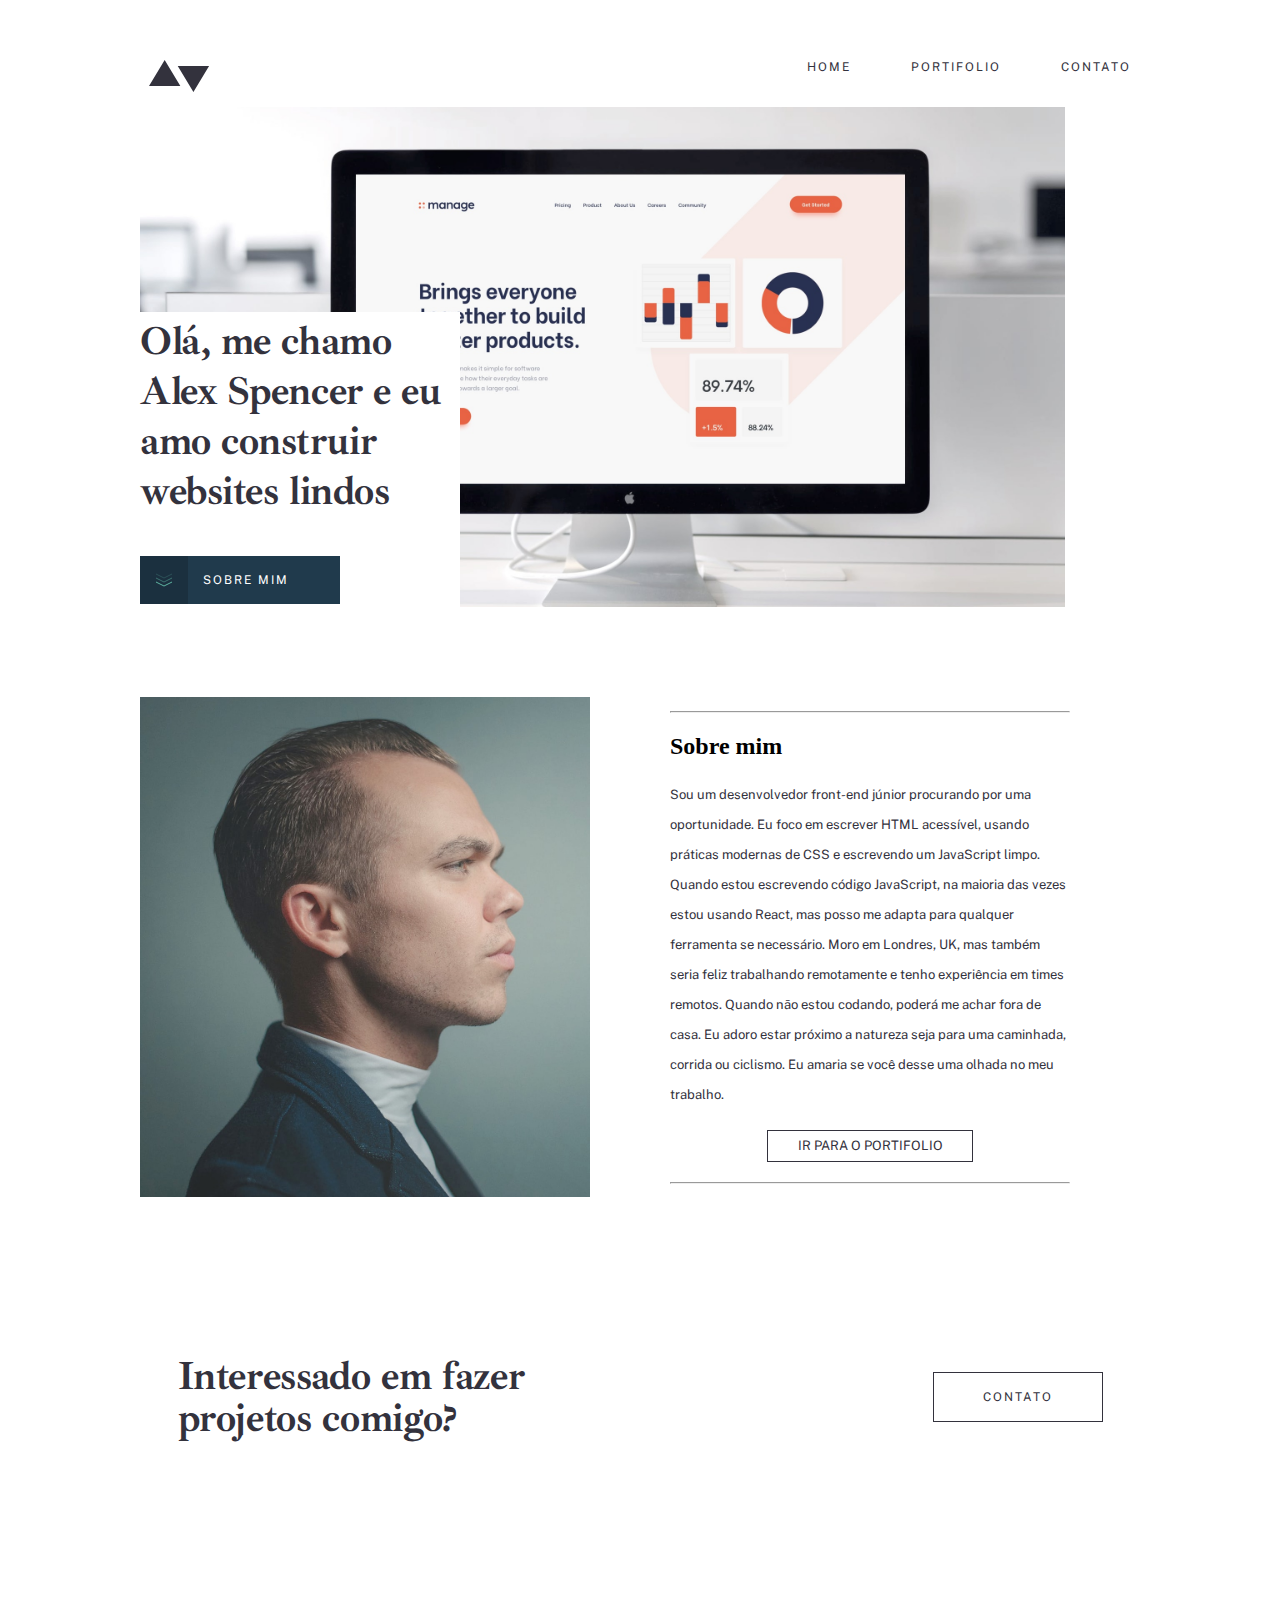
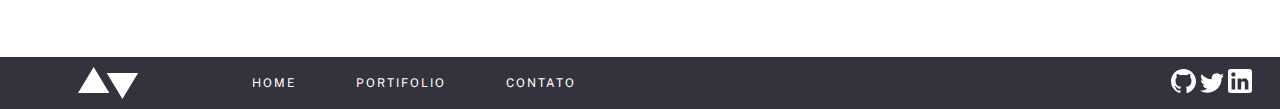
<file: pages/home/index.html>
<!DOCTYPE html>
<html lang="pt-br">

<head>
    <meta charset="UTF-8">
    <meta name="viewport" content="width=device-width, initial-scale=1.0">
    <link rel="stylesheet" href="../../css/global.css">
    <link rel="stylesheet" href="./style.css">
    <link rel="preconnect" href="https://fonts.googleapis.com">
    <link rel="preconnect" href="https://fonts.gstatic.com" crossorigin>
    <link href="https://fonts.googleapis.com/css2?family=Public+Sans:wght@100;200;400;600&display=swap"
        rel="stylesheet">
    <link rel="preconnect" href="https://fonts.googleapis.com">
    <link rel="preconnect" href="https://fonts.gstatic.com" crossorigin>
    <link href="https://fonts.googleapis.com/css2?family=Ibarra+Real+Nova:wght@400;600&display=swap" rel="stylesheet">
    <title>Desafio 2</title>
</head>


<body>

    <header>
        <img src="../../assets/logo-dark.svg"
            alt="Logo que consiste em duas setas em oposto em direção pra cima e para baixo" />
        <div class="logo-top"></div>

        <nav class="nav-top">
            <a href="./index.html">HOME</a>
            <a href="../portfolio/index.html">PORTIFOLIO</a>
            <a href="#contato">CONTATO</a>
        </nav>
    </header>

    <main>
        <div class="img-main">
            <img src="../../assets/home/image-homepage-hero.jpg" alt="imagem ilustrativa de um projeto">
        </div>

        <div class="text-main">
            <p class="apresentação">Olá, me chamo Alex Spencer e eu amo construir websites lindos</p>

            <div class="about-main">
                <div class="quadrado-img"><img src="../../assets/icons/down-arrows.svg"
                        alt="três setas apontando pra baixo"></div>
                <p class="text-button">SOBRE MIM</p>
            </div>
        </div>

    </main>

    <section class="about-me">


        <img class="perfil-img" src="../../assets/home/image-homepage-profile.jpg"
            alt="homem de terno em fundo escuro de perfil">

        <div class="text-about">
            <hr class="line-up">

            <h2>Sobre mim</h2>
            <p>Sou um desenvolvedor front-end júnior procurando por uma oportunidade. Eu foco em escrever HTML
                acessível, usando práticas modernas de CSS e escrevendo um JavaScript limpo. Quando estou escrevendo
                código JavaScript, na maioria das vezes estou usando React, mas posso me adapta para qualquer ferramenta
                se necessário. Moro em Londres, UK, mas também seria feliz trabalhando remotamente e tenho experiência
                em times remotos. Quando não estou codando, poderá me achar fora de casa. Eu adoro estar próximo a
                natureza seja para uma caminhada, corrida ou ciclismo. Eu amaria se você desse uma olhada no meu
                trabalho.</p>

            <a class="button-portifolio" href="../portfolio/index.html">
                <p>IR PARA O PORTIFOLIO</p>
            </a>

            <hr class="line-down">
        </div>

    </section>

    <section class="contato">
        <h2>Interessado em fazer projetos comigo?</h2>

        <div class="contato-button">
            <a href="#contato">CONTATO</a>
        </div>
    </section>

    <footer>
        <img class="logo-footer" src="../../assets/logo-light.svg"
            alt="Logo que consiste em duas setas em oposto em direção pra cima e para baixo" />
        <div></div>

        <nav class="nav-footer">
            <a href="./index.html">HOME</a>
            <a href="../portfolio/index.html">PORTIFOLIO</a>
            <a href="#contato">CONTATO</a>
        </nav>

        <nav class="nav-footer-redes">
            <a><img src="../../assets/icons/github-light.svg" alt="simbolo do github"></a>
            <a><img src="../../assets/icons/twitter-light.svg" alt="simbolo do twitter"></a>
            <a><img src="../../assets/icons/linkedin-light.svg" alt="simbolo do linkedin"></a>

        </nav>

    </footer>

</body>

</html>
</file>
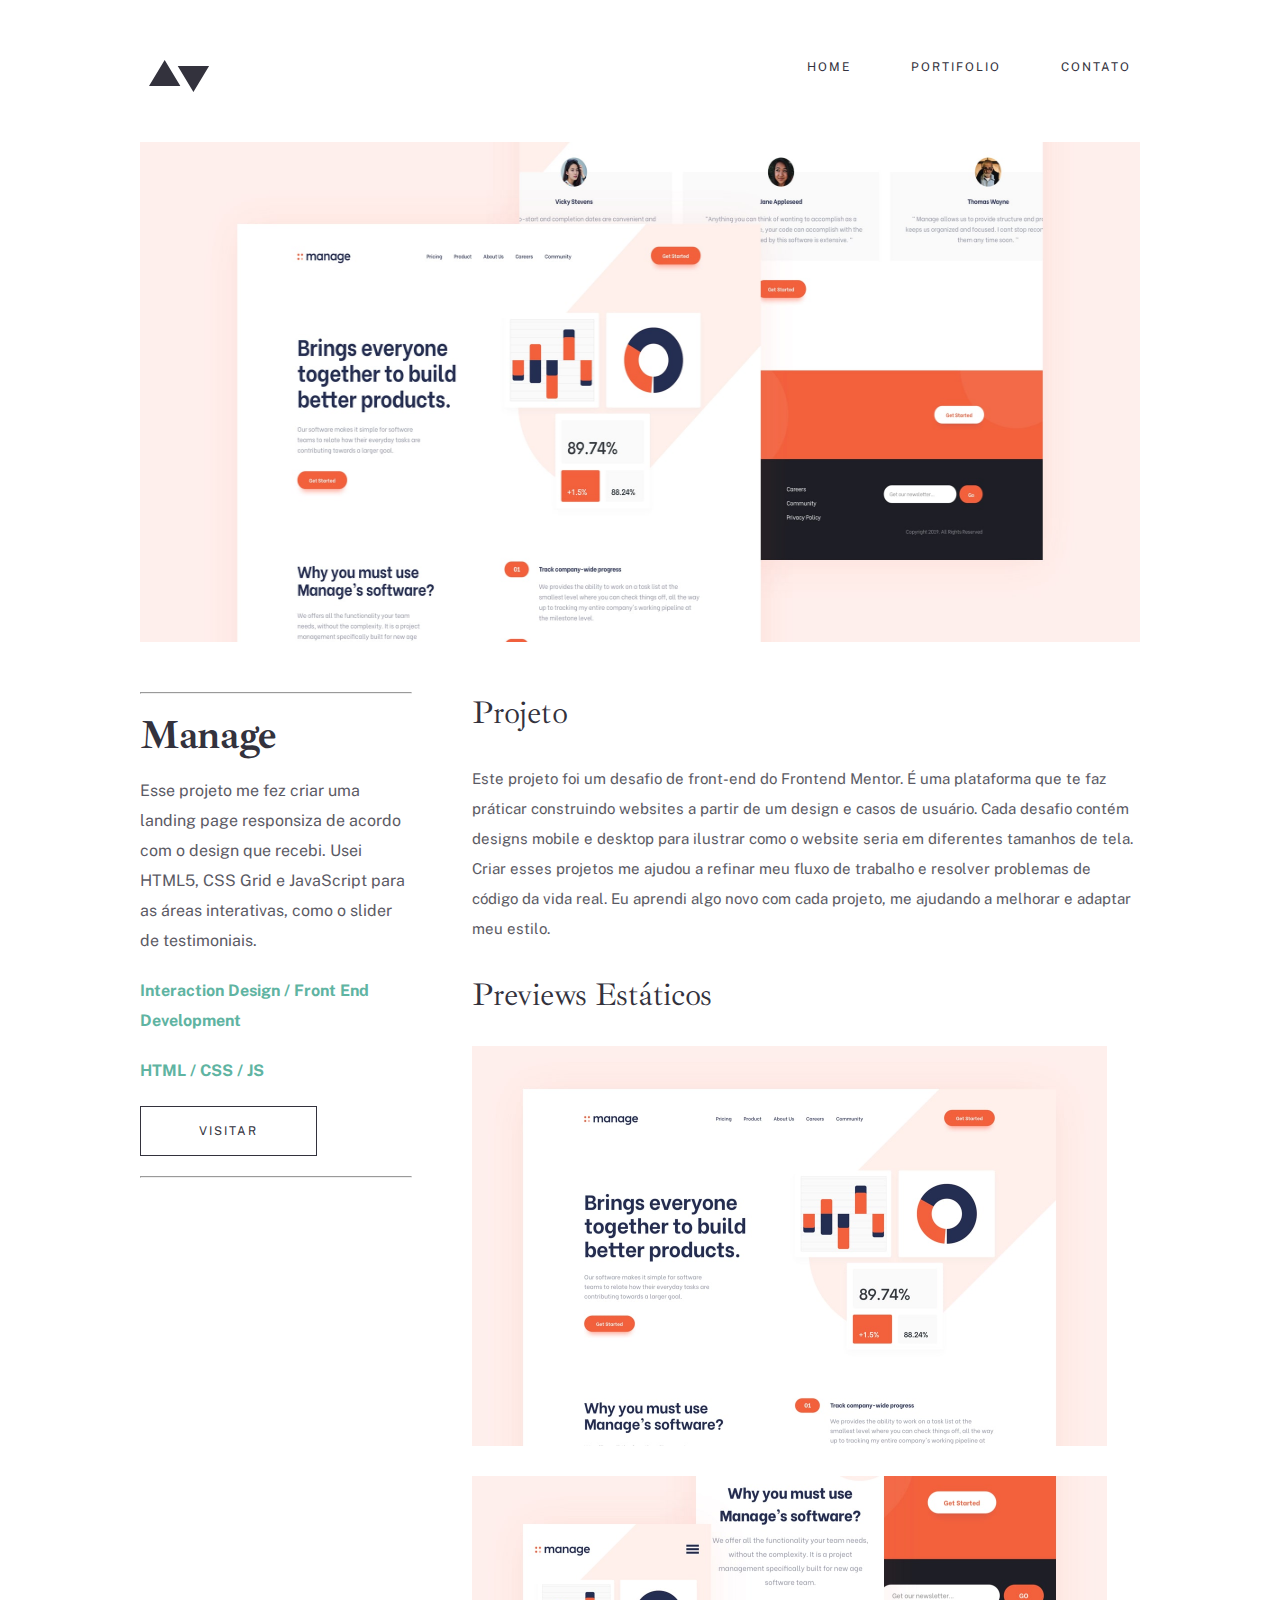
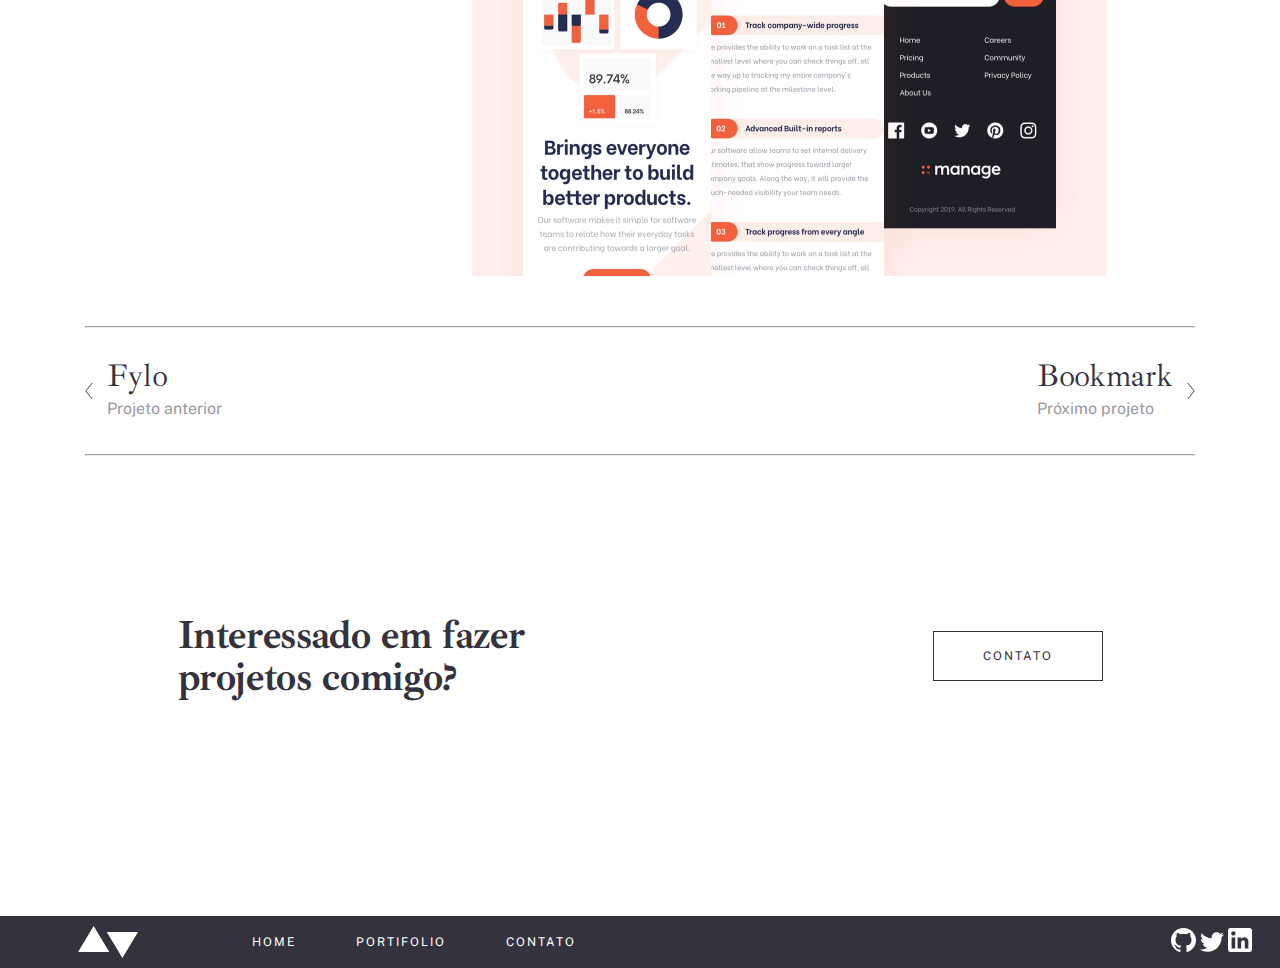
<file: pages/portfolio-01-manage/index.html>
<!DOCTYPE html>
<html lang="pt-br">

<head>
    <meta charset="UTF-8">
    <meta name="viewport" content="width=device-width, initial-scale=1.0">
    <link rel="stylesheet" href="../../css/global.css">
    <link rel="stylesheet" href="./style.css">
    <link rel="preconnect" href="https://fonts.googleapis.com">
    <link rel="preconnect" href="https://fonts.gstatic.com" crossorigin>
    <link href="https://fonts.googleapis.com/css2?family=Public+Sans:wght@100;200;400;600&display=swap"
        rel="stylesheet">
    <link rel="preconnect" href="https://fonts.googleapis.com">
    <link rel="preconnect" href="https://fonts.gstatic.com" crossorigin>
    <link href="https://fonts.googleapis.com/css2?family=Ibarra+Real+Nova:wght@400;600&display=swap" rel="stylesheet">
    <title>Portifolio 1</title>
</head>

<body>

    <header>

        <img src="../../assets/logo-dark.svg"
            alt="Logo que consiste em duas setas em oposto em direção pra cima e para baixo" />

        <div class="logo-top"></div>

        <nav class="nav-top">
            <a href="./index.html">HOME</a>
            <a href="../portfolio/index.html">PORTIFOLIO</a>
            <a href="#contato">CONTATO</a>
        </nav>

    </header>


    <section class="imagem-demonstrativa">

        <img class="img-manage" src="../../assets/portfolio/manage/image-manage-hero.jpg"
            alt="Exemplo da pagina principal do projeto manage">

    </section>

    <main>

        <div class="manage-descricao">

            <hr>

            <h2 class="titulo-manage">Manage</h2>

            <p class="text-manage">
                Esse projeto me fez criar uma landing page responsiza de acordo com o design que recebi. Usei HTML5, CSS
                Grid e JavaScript para as áreas interativas, como o slider de testimoniais.
            </p>

            <p class="iteraction-designe">Interaction Design / Front End Development</p>

            <p class="ferramentas">HTML / CSS / JS</p>

            <div class="visit-button">
                <a href="#visita">VISITAR</a>
            </div>

            <hr>

        </div>

        <div class="manage-apresentacao">

            <div class="projeto">

                <h2>Projeto</h2>

                <p>Este projeto foi um desafio de front-end do Frontend Mentor. É uma plataforma que te faz práticar
                    construindo websites a partir de um design e casos de usuário. Cada desafio contém designs mobile e
                    desktop para ilustrar como o website seria em diferentes tamanhos de tela. Criar esses projetos me
                    ajudou a refinar meu fluxo de trabalho e resolver problemas de código da vida real. Eu aprendi algo
                    novo com cada projeto, me ajudando a melhorar e adaptar meu estilo.

                </p>

            </div>

            <div class="preview">

                <h2>Previews Estáticos</h2>

                <img src="../../assets/portfolio/manage/image-manage-preview-1.jpg"
                    alt="um demonstrativo de paginas do projeto">
                <img src="../../assets/portfolio/manage/image-manage-preview-2.jpg"
                    alt="um outro demonstrativo de paginas do projeto">

            </div>

        </div>

    </main>

    <nav class="nav-project">

        <hr>

        <div class="setas-nav">

            <img src="../../assets/icons/arrow-left.svg" alt="seta para esquerda">

            <a class="esquerda" href="../portfolio-04-fylo/index.html">
                <h2>Fylo</h2>
                <p>Projeto anterior</p>
            </a>




            <a class="direita" href="../portfolio-02-bookmark/index.html">
                <h2>Bookmark</h2>
                <p>Próximo projeto</p>
            </a>
            <img src="../../assets/icons/arrow-right.svg" alt="seta para direita">

        </div>

        <hr>

    </nav>


    <section class="contato">
        <h2>Interessado em fazer projetos comigo?</h2>

        <div class="contato-button">
            <a href="#contato">CONTATO</a>
        </div>
    </section>

    <footer>
        <img class="logo-footer" src="../../assets/logo-light.svg"
            alt="Logo que consiste em duas setas em oposto em direção pra cima e para baixo" />
        <div></div>

        <nav class="nav-footer">
            <a href="./index.html">HOME</a>
            <a href="../portfolio/index.html">PORTIFOLIO</a>
            <a href="#contato">CONTATO</a>
        </nav>

        <nav class="nav-footer-redes">
            <a><img src="../../assets/icons/github-light.svg" alt="simbolo do github"></a>
            <a><img src="../../assets/icons/twitter-light.svg" alt="simbolo do twitter"></a>
            <a><img src="../../assets/icons/linkedin-light.svg" alt="simbolo do linkedin"></a>

        </nav>

    </footer>


</body>

</html>
</file>
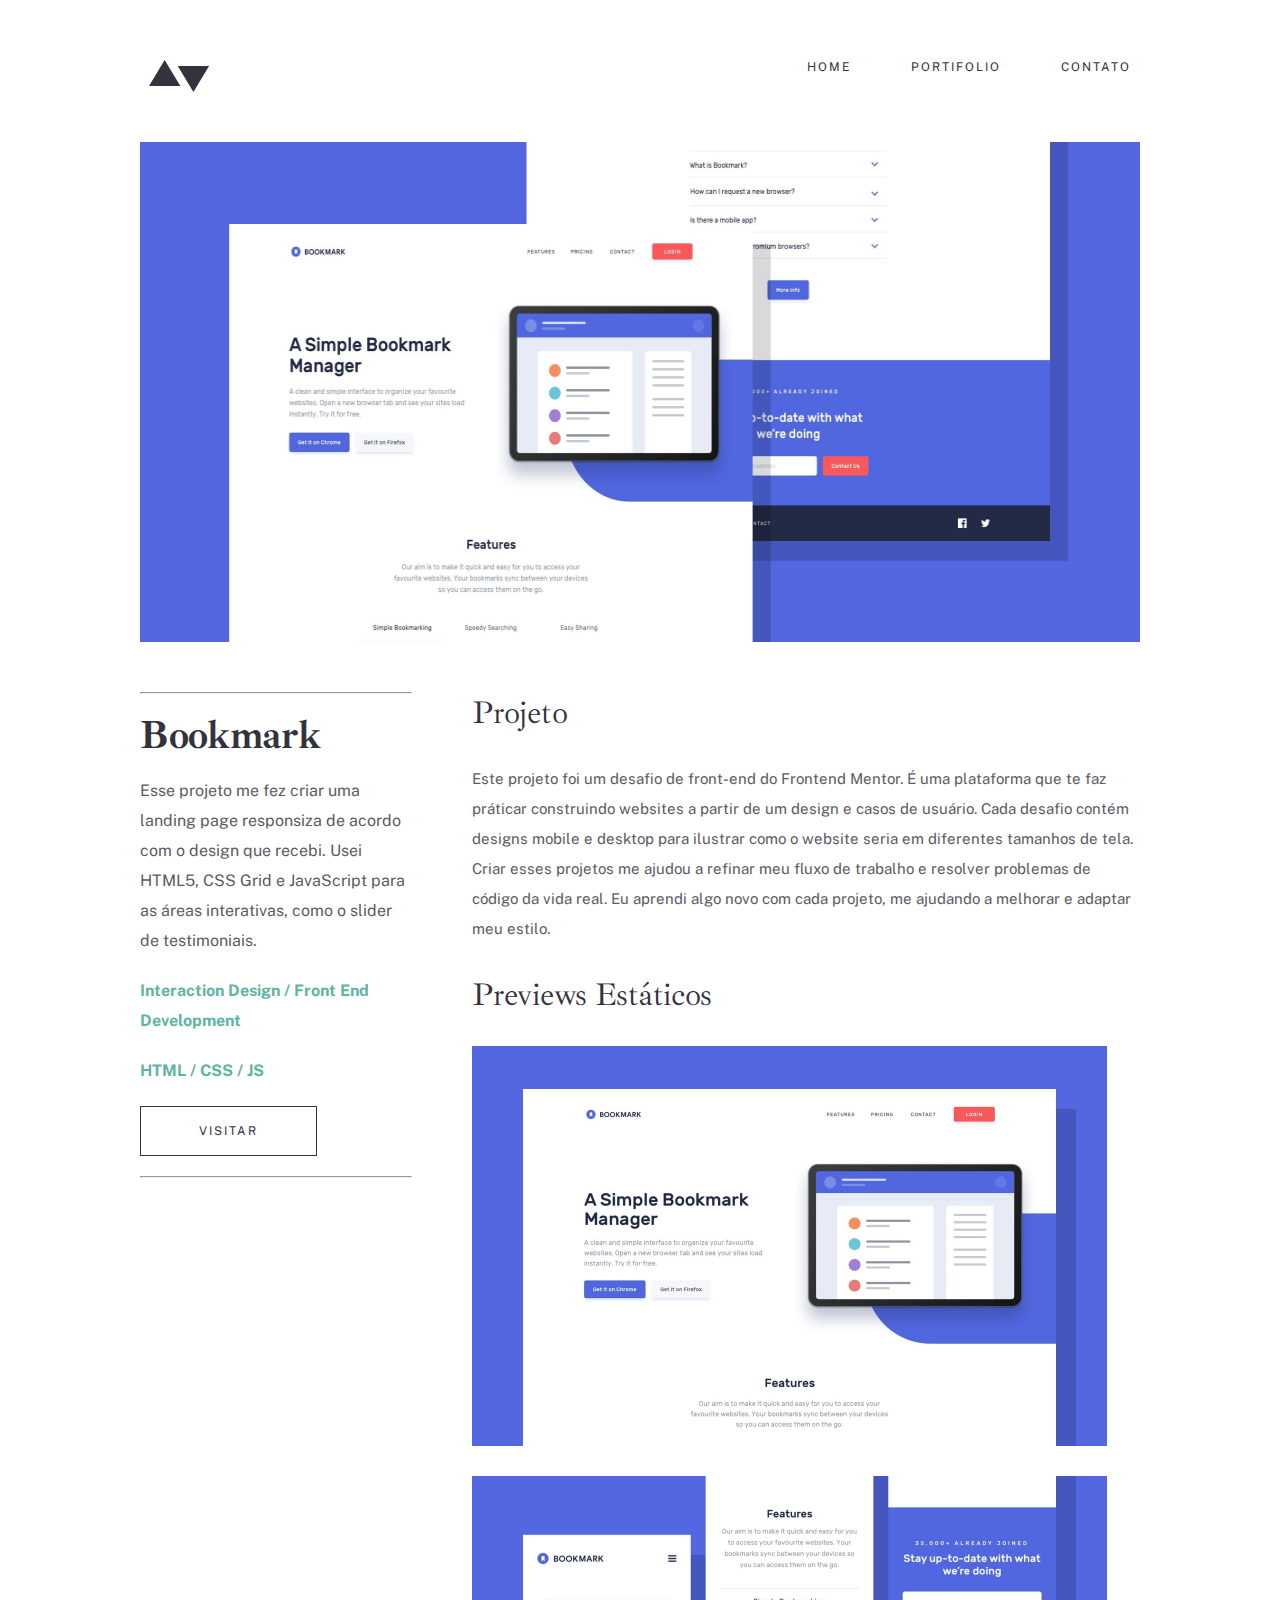
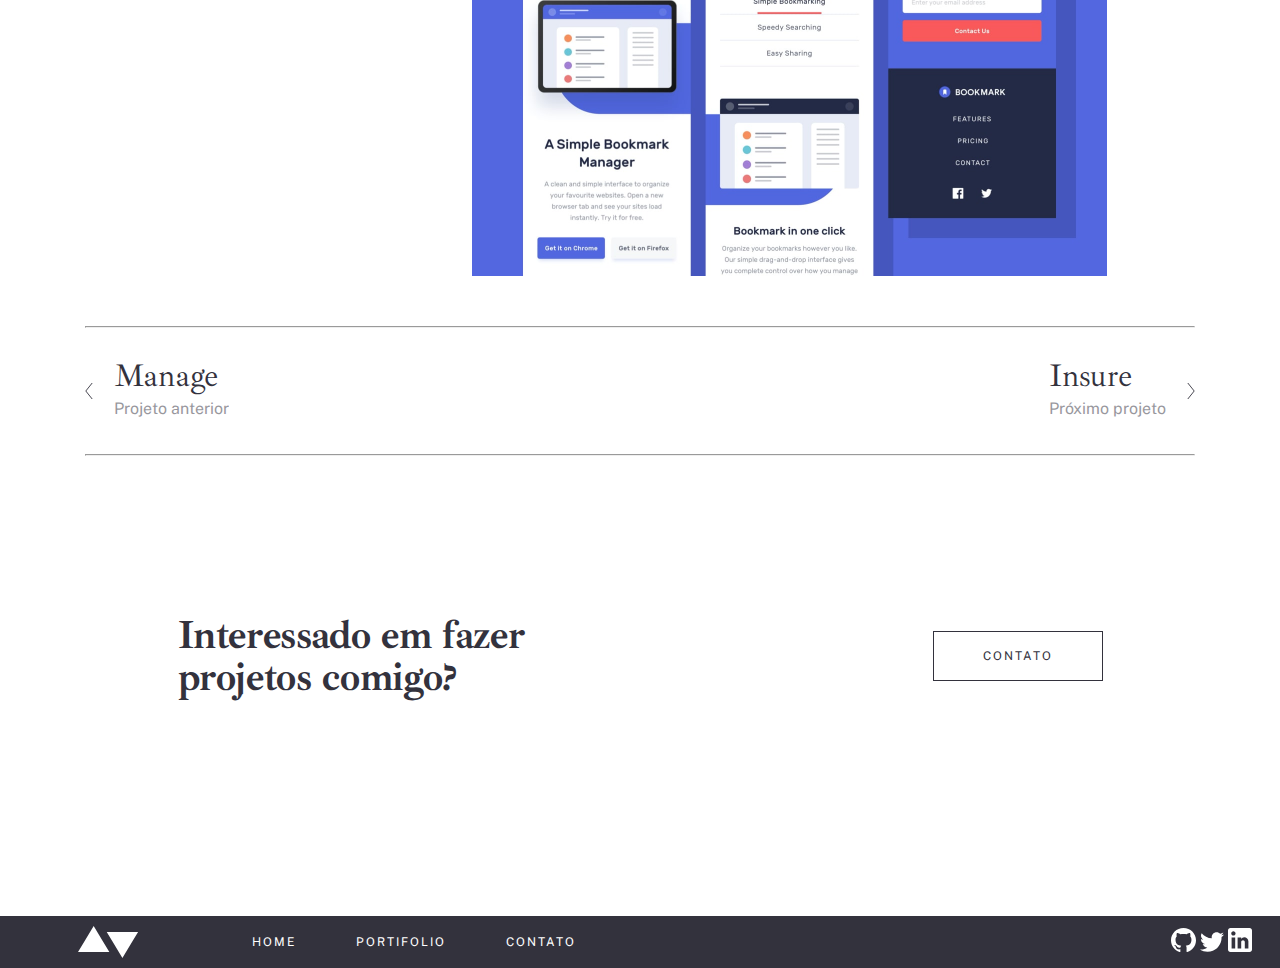
<file: pages/portfolio-02-bookmark/index.html>
<!DOCTYPE html>
<html lang="pt-br">

<head>
    <meta charset="UTF-8">
    <meta name="viewport" content="width=device-width, initial-scale=1.0">
    <link rel="stylesheet" href="../../css/global.css">
    <link rel="stylesheet" href="./style.css">
    <link rel="preconnect" href="https://fonts.googleapis.com">
    <link rel="preconnect" href="https://fonts.gstatic.com" crossorigin>
    <link href="https://fonts.googleapis.com/css2?family=Public+Sans:wght@100;200;400;600&display=swap"
        rel="stylesheet">
    <link rel="preconnect" href="https://fonts.googleapis.com">
    <link rel="preconnect" href="https://fonts.gstatic.com" crossorigin>
    <link href="https://fonts.googleapis.com/css2?family=Ibarra+Real+Nova:wght@400;600&display=swap" rel="stylesheet">
    <title>Portifolio 2</title>
</head>

<body>

    <header>

        <img src="../../assets/logo-dark.svg"
            alt="Logo que consiste em duas setas em oposto em direção pra cima e para baixo" />

        <div class="logo-top"></div>

        <nav class="nav-top">
            <a href="./index.html">HOME</a>
            <a href="../portfolio/index.html">PORTIFOLIO</a>
            <a href="#contato">CONTATO</a>
        </nav>

    </header>


    <section class="imagem-demonstrativa">

        <img class="img-manage" src="../../assets/portfolio/bookmark/image-bookmark-hero.jpg"
            alt="Exemplo da pagina principal do projeto manage">

    </section>

    <main>

        <div class="manage-descricao">

            <hr>

            <h2 class="titulo-manage">Bookmark</h2>

            <p class="text-manage">
                Esse projeto me fez criar uma landing page responsiza de acordo com o design que recebi. Usei HTML5, CSS
                Grid e JavaScript para as áreas interativas, como o slider de testimoniais.
            </p>

            <p class="iteraction-designe">Interaction Design / Front End Development</p>

            <p class="ferramentas">HTML / CSS / JS</p>

            <div class="visit-button">
                <a href="#visita">VISITAR</a>
            </div>

            <hr>

        </div>

        <div class="manage-apresentacao">

            <div class="projeto">

                <h2>Projeto</h2>

                <p>Este projeto foi um desafio de front-end do Frontend Mentor. É uma plataforma que te faz práticar
                    construindo websites a partir de um design e casos de usuário. Cada desafio contém designs mobile e
                    desktop para ilustrar como o website seria em diferentes tamanhos de tela. Criar esses projetos me
                    ajudou a refinar meu fluxo de trabalho e resolver problemas de código da vida real. Eu aprendi algo
                    novo com cada projeto, me ajudando a melhorar e adaptar meu estilo.

                </p>

            </div>

            <div class="preview">

                <h2>Previews Estáticos</h2>

                <img src="../../assets/portfolio/bookmark/image-bookmark-preview-1.jpg"
                    alt="um demonstrativo de paginas do projeto">
                <img src="../../assets/portfolio/bookmark/image-bookmark-preview-2.jpg"
                    alt="um outro demonstrativo de paginas do projeto">

            </div>

        </div>

    </main>

    <nav class="nav-project">

        <hr>

        <div class="setas-nav">

            <img src="../../assets/icons/arrow-left.svg" alt="seta para esquerda">

            <a class="esquerda" href="../portfolio-01-manage/index.html">
                <h2>Manage</h2>
                <p>Projeto anterior</p>
            </a>




            <a class="direita" href="../portfolio-03-insure/index.html">
                <h2>Insure</h2>
                <p>Próximo projeto</p>
            </a>
            <img src="../../assets/icons/arrow-right.svg" alt="seta para direita">

        </div>

        <hr>

    </nav>


    <section class="contato">
        <h2>Interessado em fazer projetos comigo?</h2>

        <div class="contato-button">
            <a href="#contato">CONTATO</a>
        </div>
    </section>

    <footer>
        <img class="logo-footer" src="../../assets/logo-light.svg"
            alt="Logo que consiste em duas setas em oposto em direção pra cima e para baixo" />
        <div></div>

        <nav class="nav-footer">
            <a href="./index.html">HOME</a>
            <a href="../portfolio/index.html">PORTIFOLIO</a>
            <a href="#contato">CONTATO</a>
        </nav>

        <nav class="nav-footer-redes">
            <a><img src="../../assets/icons/github-light.svg" alt="simbolo do github"></a>
            <a><img src="../../assets/icons/twitter-light.svg" alt="simbolo do twitter"></a>
            <a><img src="../../assets/icons/linkedin-light.svg" alt="simbolo do linkedin"></a>

        </nav>

    </footer>


</body>

</html>
</file>
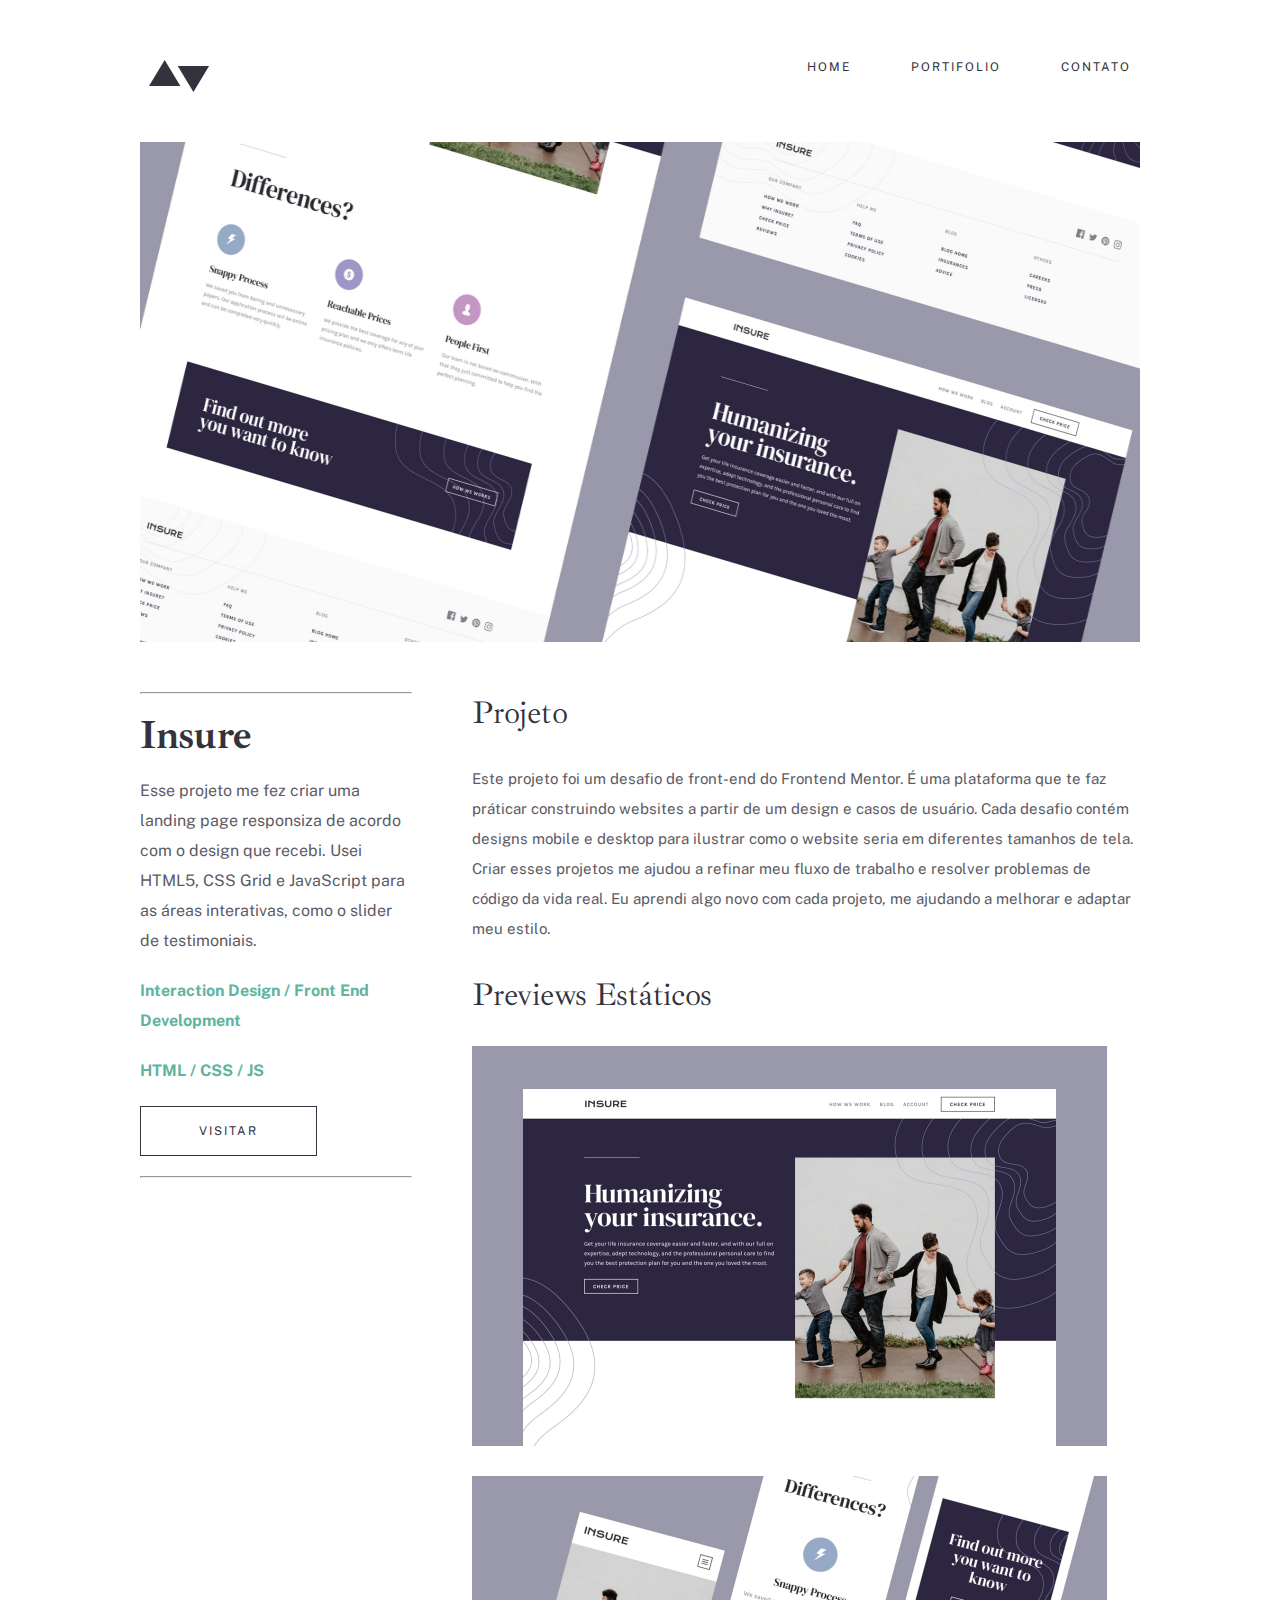
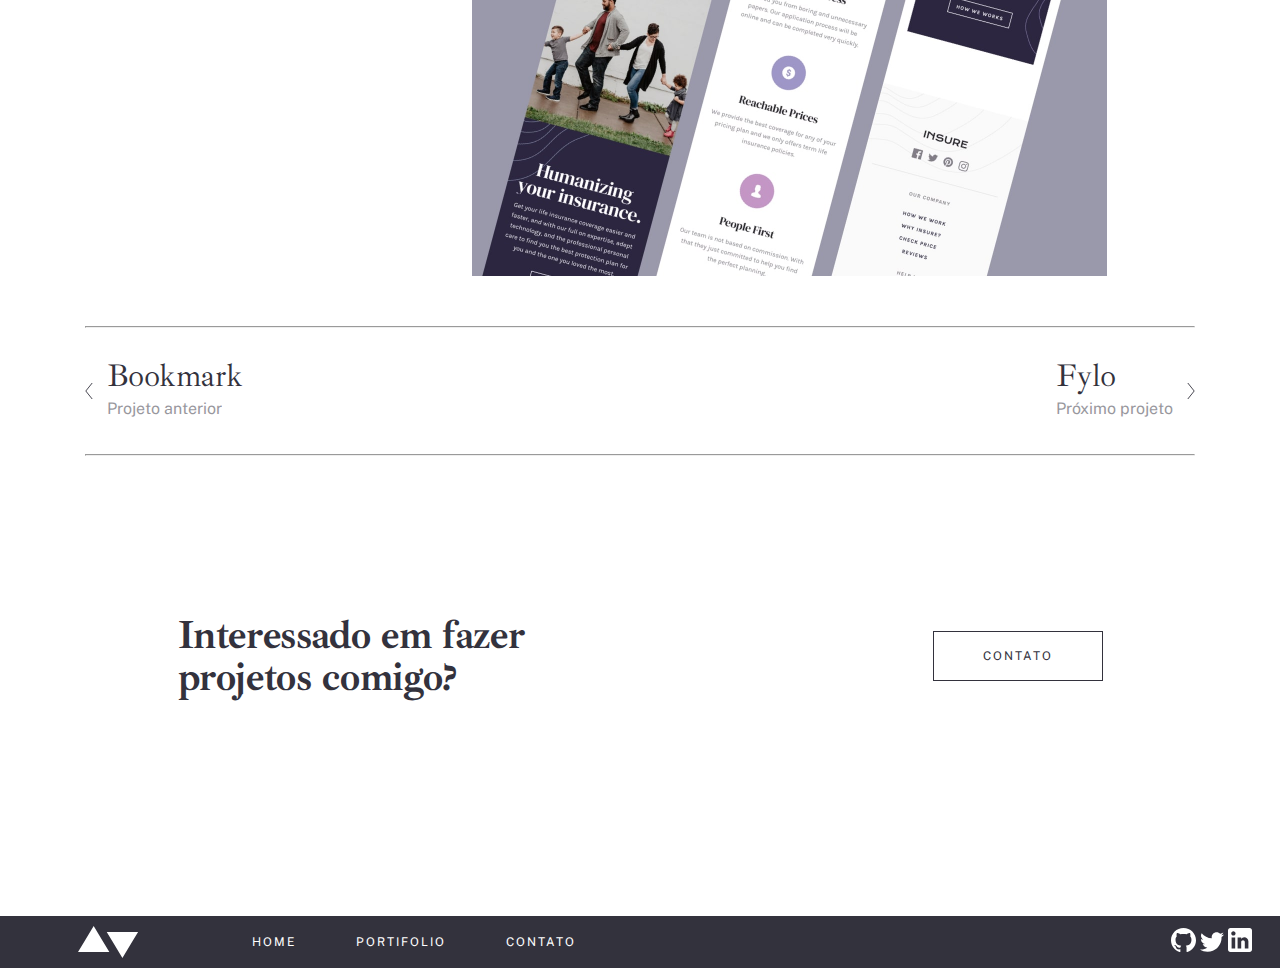
<file: pages/portfolio-03-insure/index.html>
<!DOCTYPE html>
<html lang="pt-br">

<head>
    <meta charset="UTF-8">
    <meta name="viewport" content="width=device-width, initial-scale=1.0">
    <link rel="stylesheet" href="../../css/global.css">
    <link rel="stylesheet" href="./style.css">
    <link rel="preconnect" href="https://fonts.googleapis.com">
    <link rel="preconnect" href="https://fonts.gstatic.com" crossorigin>
    <link href="https://fonts.googleapis.com/css2?family=Public+Sans:wght@100;200;400;600&display=swap"
        rel="stylesheet">
    <link rel="preconnect" href="https://fonts.googleapis.com">
    <link rel="preconnect" href="https://fonts.gstatic.com" crossorigin>
    <link href="https://fonts.googleapis.com/css2?family=Ibarra+Real+Nova:wght@400;600&display=swap" rel="stylesheet">
    <title>Portifolio 3</title>
</head>

<body>

    <header>

        <img src="../../assets/logo-dark.svg"
            alt="Logo que consiste em duas setas em oposto em direção pra cima e para baixo" />

        <div class="logo-top"></div>

        <nav class="nav-top">
            <a href="./index.html">HOME</a>
            <a href="../portfolio/index.html">PORTIFOLIO</a>
            <a href="#contato">CONTATO</a>
        </nav>

    </header>


    <section class="imagem-demonstrativa">

        <img class="img-manage" src="../../assets/portfolio/insure/image-insure-hero.jpg"
            alt="Exemplo da pagina principal do projeto manage">

    </section>

    <main>

        <div class="manage-descricao">

            <hr>

            <h2 class="titulo-manage">Insure</h2>

            <p class="text-manage">
                Esse projeto me fez criar uma landing page responsiza de acordo com o design que recebi. Usei HTML5, CSS
                Grid e JavaScript para as áreas interativas, como o slider de testimoniais.
            </p>

            <p class="iteraction-designe">Interaction Design / Front End Development</p>

            <p class="ferramentas">HTML / CSS / JS</p>

            <div class="visit-button">
                <a href="#visita">VISITAR</a>
            </div>

            <hr>

        </div>

        <div class="manage-apresentacao">

            <div class="projeto">

                <h2>Projeto</h2>

                <p>Este projeto foi um desafio de front-end do Frontend Mentor. É uma plataforma que te faz práticar
                    construindo websites a partir de um design e casos de usuário. Cada desafio contém designs mobile e
                    desktop para ilustrar como o website seria em diferentes tamanhos de tela. Criar esses projetos me
                    ajudou a refinar meu fluxo de trabalho e resolver problemas de código da vida real. Eu aprendi algo
                    novo com cada projeto, me ajudando a melhorar e adaptar meu estilo.

                </p>

            </div>

            <div class="preview">

                <h2>Previews Estáticos</h2>

                <img src="../../assets/portfolio/insure/image-insure-preview-1.jpg"
                    alt="um demonstrativo de paginas do projeto">
                <img src="../../assets/portfolio/insure/image-insure-preview-2.jpg"
                    alt="um outro demonstrativo de paginas do projeto">

            </div>

        </div>

    </main>

    <nav class="nav-project">

        <hr>

        <div class="setas-nav">

            <img src="../../assets/icons/arrow-left.svg" alt="seta para esquerda">

            <a class="esquerda" href="../portfolio-02-bookmark/index.html">
                <h2>Bookmark</h2>
                <p>Projeto anterior</p>
            </a>




            <a class="direita" href="../portfolio-04-fylo/index.html">
                <h2>Fylo</h2>
                <p>Próximo projeto</p>
            </a>
            <img src="../../assets/icons/arrow-right.svg" alt="seta para direita">

        </div>

        <hr>

    </nav>


    <section class="contato">
        <h2>Interessado em fazer projetos comigo?</h2>

        <div class="contato-button">
            <a href="#contato">CONTATO</a>
        </div>
    </section>

    <footer>
        <img class="logo-footer" src="../../assets/logo-light.svg"
            alt="Logo que consiste em duas setas em oposto em direção pra cima e para baixo" />
        <div></div>

        <nav class="nav-footer">
            <a href="./index.html">HOME</a>
            <a href="../portfolio/index.html">PORTIFOLIO</a>
            <a href="#contato">CONTATO</a>
        </nav>

        <nav class="nav-footer-redes">
            <a><img src="../../assets/icons/github-light.svg" alt="simbolo do github"></a>
            <a><img src="../../assets/icons/twitter-light.svg" alt="simbolo do twitter"></a>
            <a><img src="../../assets/icons/linkedin-light.svg" alt="simbolo do linkedin"></a>

        </nav>

    </footer>


</body>

</html>
</file>
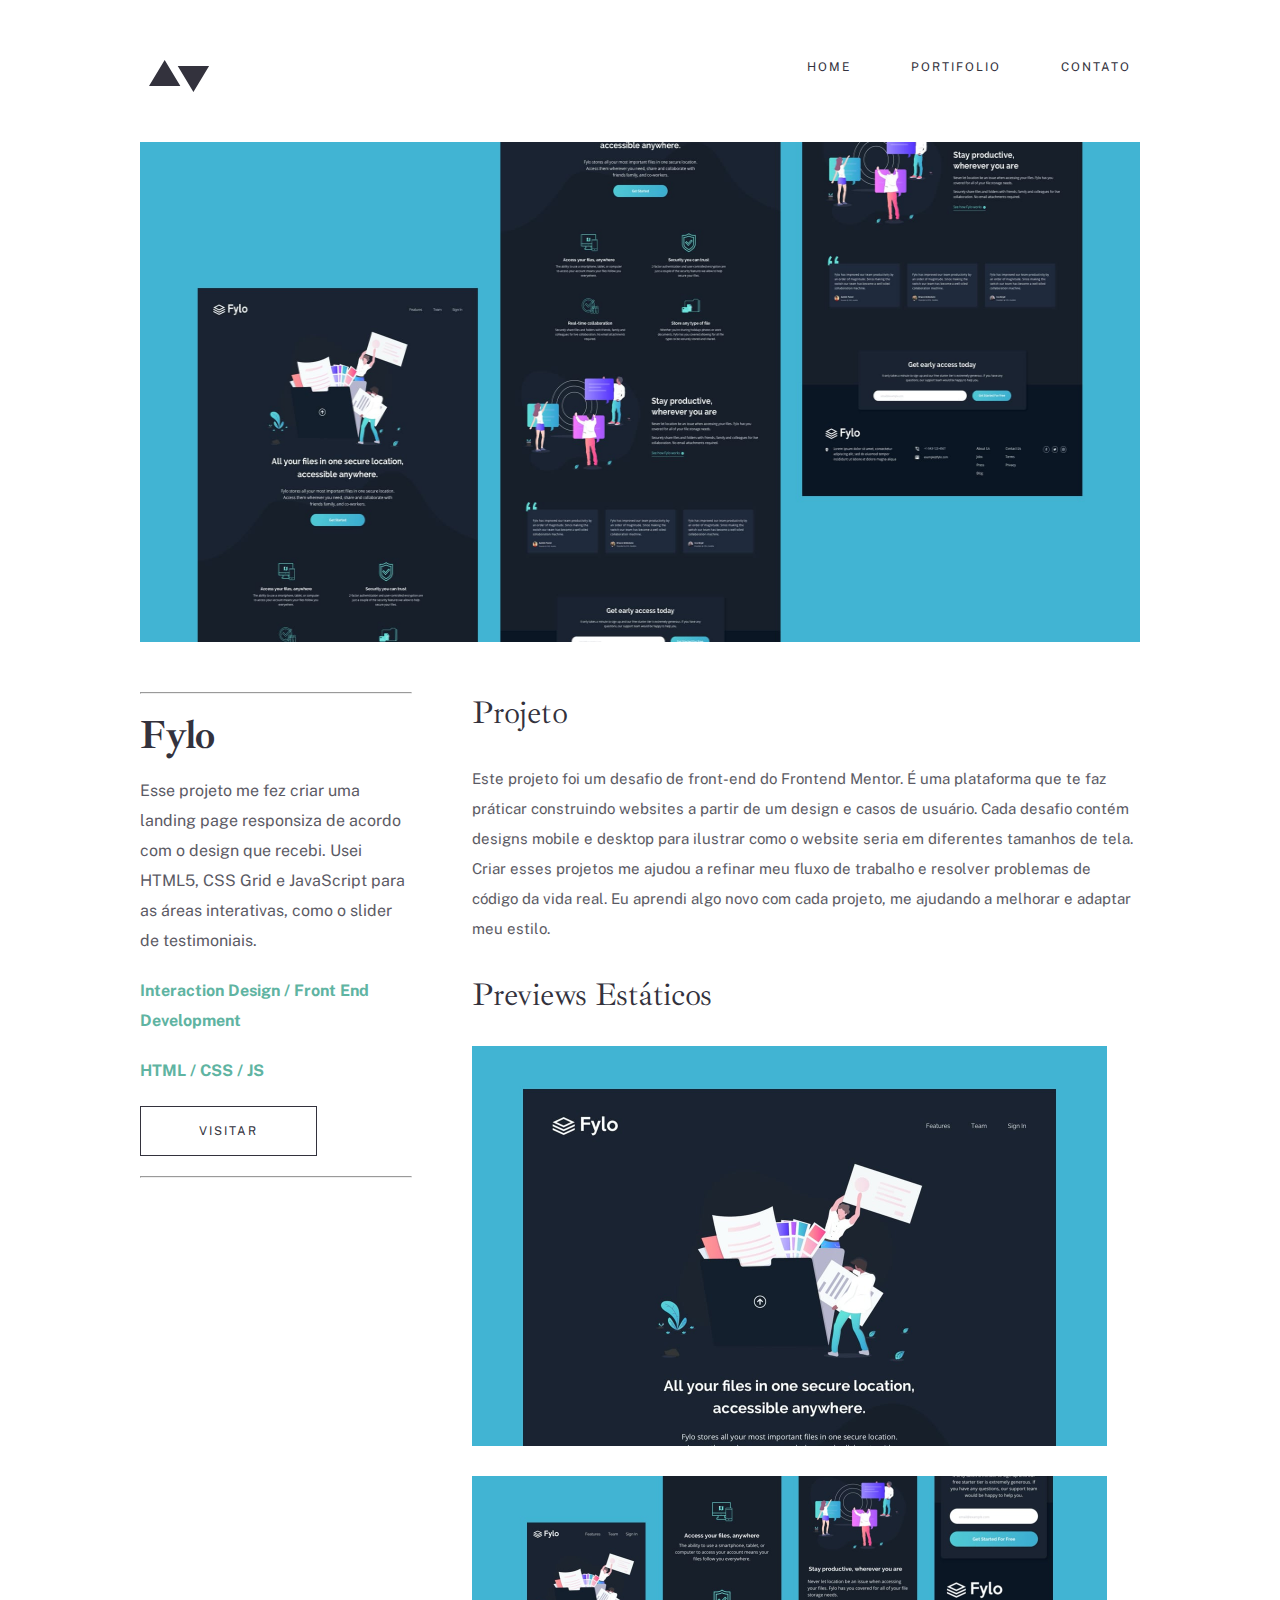
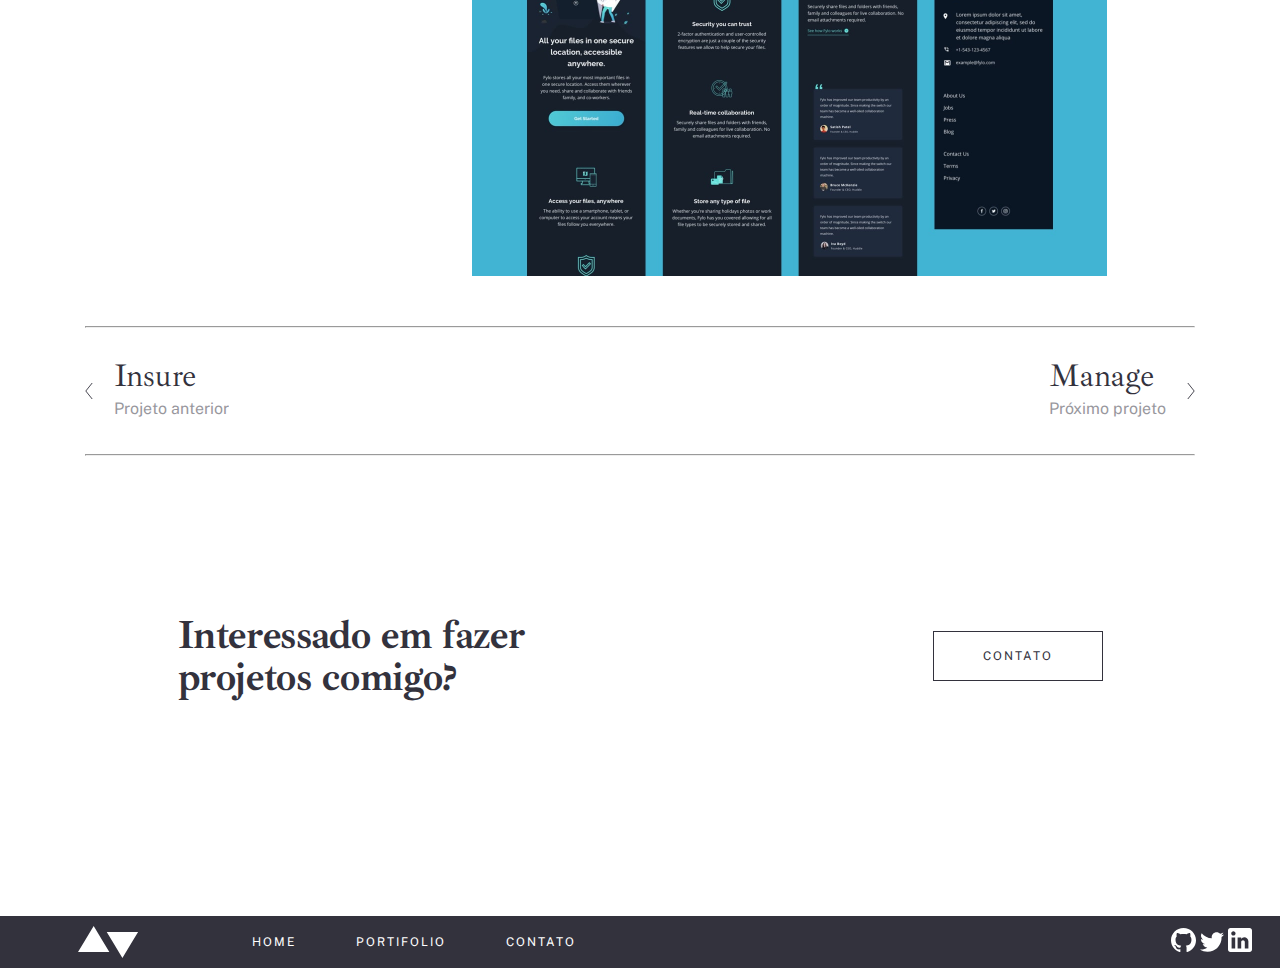
<file: pages/portfolio-04-fylo/index.html>
<!DOCTYPE html>
<html lang="pt-br">

<head>
    <meta charset="UTF-8">
    <meta name="viewport" content="width=device-width, initial-scale=1.0">
    <link rel="stylesheet" href="../../css/global.css">
    <link rel="stylesheet" href="./style.css">
    <link rel="preconnect" href="https://fonts.googleapis.com">
    <link rel="preconnect" href="https://fonts.gstatic.com" crossorigin>
    <link href="https://fonts.googleapis.com/css2?family=Public+Sans:wght@100;200;400;600&display=swap"
        rel="stylesheet">
    <link rel="preconnect" href="https://fonts.googleapis.com">
    <link rel="preconnect" href="https://fonts.gstatic.com" crossorigin>
    <link href="https://fonts.googleapis.com/css2?family=Ibarra+Real+Nova:wght@400;600&display=swap" rel="stylesheet">
    <title>Portifolio 4</title>
</head>

<body>

    <header>

        <img src="../../assets/logo-dark.svg"
            alt="Logo que consiste em duas setas em oposto em direção pra cima e para baixo" />

        <div class="logo-top"></div>

        <nav class="nav-top">
            <a href="./index.html">HOME</a>
            <a href="../portfolio/index.html">PORTIFOLIO</a>
            <a href="#contato">CONTATO</a>
        </nav>

    </header>


    <section class="imagem-demonstrativa">

        <img class="img-manage" src="../../assets/portfolio/fylo/image-fylo-hero.jpg"
            alt="Exemplo da pagina principal do projeto manage">

    </section>

    <main>

        <div class="manage-descricao">

            <hr>

            <h2 class="titulo-manage">Fylo</h2>

            <p class="text-manage">
                Esse projeto me fez criar uma landing page responsiza de acordo com o design que recebi. Usei HTML5, CSS
                Grid e JavaScript para as áreas interativas, como o slider de testimoniais.
            </p>

            <p class="iteraction-designe">Interaction Design / Front End Development</p>

            <p class="ferramentas">HTML / CSS / JS</p>

            <div class="visit-button">
                <a href="#visita">VISITAR</a>
            </div>

            <hr>

        </div>

        <div class="manage-apresentacao">

            <div class="projeto">

                <h2>Projeto</h2>

                <p>Este projeto foi um desafio de front-end do Frontend Mentor. É uma plataforma que te faz práticar
                    construindo websites a partir de um design e casos de usuário. Cada desafio contém designs mobile e
                    desktop para ilustrar como o website seria em diferentes tamanhos de tela. Criar esses projetos me
                    ajudou a refinar meu fluxo de trabalho e resolver problemas de código da vida real. Eu aprendi algo
                    novo com cada projeto, me ajudando a melhorar e adaptar meu estilo.

                </p>

            </div>

            <div class="preview">

                <h2>Previews Estáticos</h2>

                <img src="../../assets/portfolio/fylo/image-fylo-preview-1.jpg"
                    alt="um demonstrativo de paginas do projeto">
                <img src="../../assets/portfolio/fylo/image-fylo-preview-2.jpg"
                    alt="um outro demonstrativo de paginas do projeto">

            </div>

        </div>

    </main>

    <nav class="nav-project">

        <hr>

        <div class="setas-nav">

            <img src="../../assets/icons/arrow-left.svg" alt="seta para esquerda">

            <a class="esquerda" href="../portfolio-03-insure/index.html">
                <h2>Insure</h2>
                <p>Projeto anterior</p>
            </a>




            <a class="direita" href="../portfolio-01-manage/index.html">
                <h2>Manage</h2>
                <p>Próximo projeto</p>
            </a>
            <img src="../../assets/icons/arrow-right.svg" alt="seta para direita">

        </div>

        <hr>

    </nav>


    <section class="contato">
        <h2>Interessado em fazer projetos comigo?</h2>

        <div class="contato-button">
            <a href="#contato">CONTATO</a>
        </div>
    </section>

    <footer>
        <img class="logo-footer" src="../../assets/logo-light.svg"
            alt="Logo que consiste em duas setas em oposto em direção pra cima e para baixo" />
        <div></div>

        <nav class="nav-footer">
            <a href="./index.html">HOME</a>
            <a href="../portfolio/index.html">PORTIFOLIO</a>
            <a href="#contato">CONTATO</a>
        </nav>

        <nav class="nav-footer-redes">
            <a><img src="../../assets/icons/github-light.svg" alt="simbolo do github"></a>
            <a><img src="../../assets/icons/twitter-light.svg" alt="simbolo do twitter"></a>
            <a><img src="../../assets/icons/linkedin-light.svg" alt="simbolo do linkedin"></a>

        </nav>

    </footer>


</body>

</html>
</file>
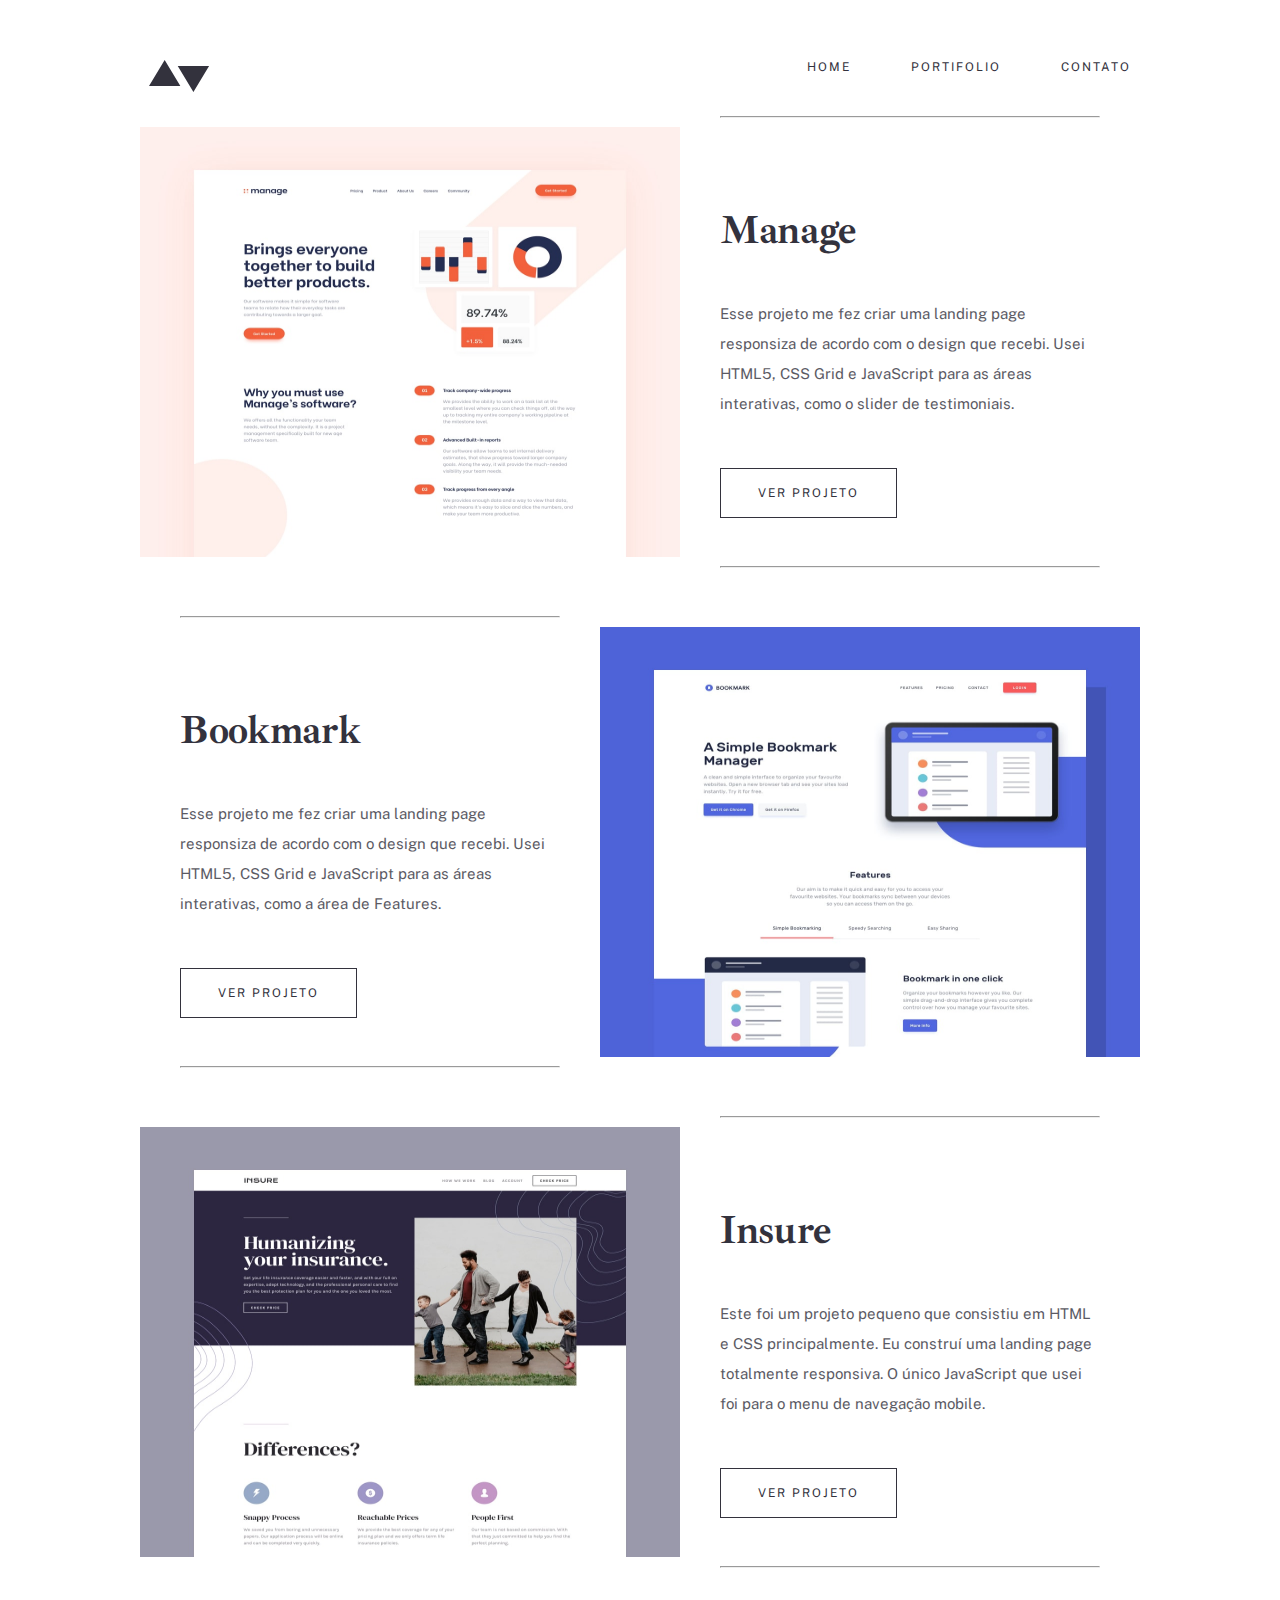
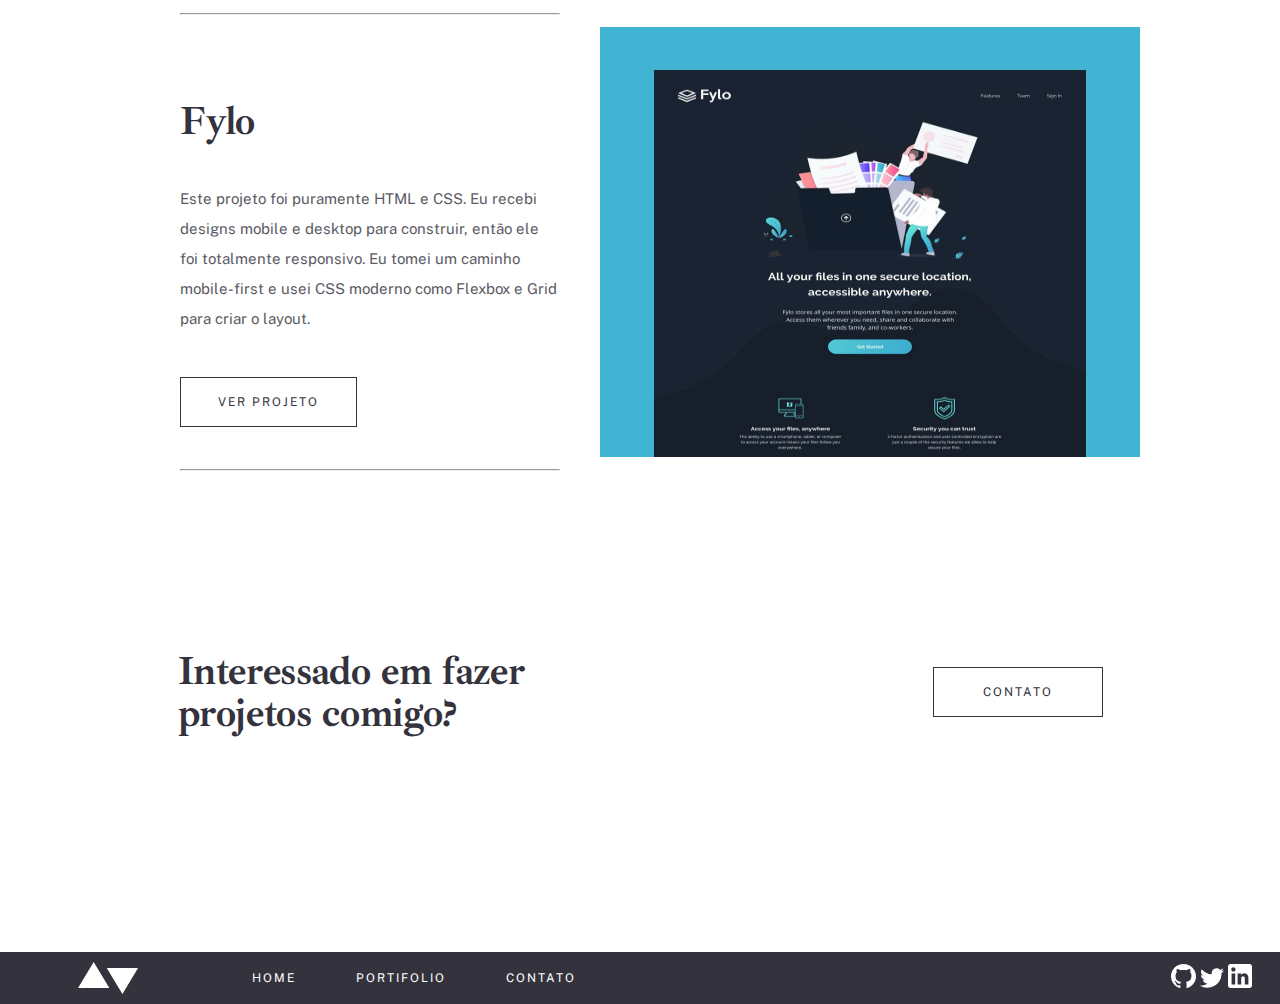
<file: pages/portfolio/index.html>
<!DOCTYPE html>
<html lang="pt-br">

<head>
    <meta charset="UTF-8">
    <meta name="viewport" content="width=device-width, initial-scale=1.0">
    <link rel="stylesheet" href="../../css/global.css">
    <link rel="stylesheet" href="./style.css">
    <link rel="preconnect" href="https://fonts.googleapis.com">
    <link rel="preconnect" href="https://fonts.gstatic.com" crossorigin>
    <link href="https://fonts.googleapis.com/css2?family=Public+Sans:wght@100;200;400;600&display=swap"
        rel="stylesheet">
    <link rel="preconnect" href="https://fonts.googleapis.com">
    <link rel="preconnect" href="https://fonts.gstatic.com" crossorigin>
    <link href="https://fonts.googleapis.com/css2?family=Ibarra+Real+Nova:wght@400;600&display=swap" rel="stylesheet">
    <title>Portifolio</title>
</head>

<body>

    <header>
        <img src="../../assets/logo-dark.svg"
            alt="Logo que consiste em duas setas em oposto em direção pra cima e para baixo" />
        <div class="logo-top"></div>

        <nav class="nav-top">
            <a href="./index.html">HOME</a>
            <a href="../portfolio/index.html">PORTIFOLIO</a>
            <a href="#contato">CONTATO</a>
        </nav>
    </header>

    <main>

        <section class="projeto1">

            <div class="manage">



                <img src="../../assets/portfolio/manage/image-portfolio-manage.jpg"
                    alt="uma previa da pagina do projeto com nome de manage">

                <div class="container-descricao-mg">

                    <hr>
                    <h2 class="title-manage">Manage</h2>

                    <p class="text-manage">Esse projeto me fez criar uma landing page responsiza de acordo com o design
                        que
                        recebi. Usei HTML5, CSS Grid e JavaScript para as áreas interativas, como o slider de
                        testimoniais.
                    </p>

                    <div class="manage-button-acess">
                        <a class="button-manage" href="../portfolio-01-manage/index.html">VER PROJETO</a>
                    </div>
                    <hr>

                </div>



            </div>

        </section>


        <section class="projeto2">

            <div class="bookmark">


                <div class="container-descricao-bm">

                    <hr>
                    <h2 class="title-bookmark">Bookmark</h2>

                    <p class="text-bookmark">Esse projeto me fez criar uma landing page responsiza de acordo com o
                        design que recebi. Usei HTML5, CSS Grid e JavaScript para as áreas interativas, como a área de
                        Features.
                    </p>

                    <div class="bookmark-button-acess">
                        <a class="button-bookmark" href="../portfolio-02-bookmark/index.html">VER PROJETO</a>
                    </div>
                    <hr>

                </div>

                <img src="../../assets/portfolio/bookmark/image-portfolio-bookmark.jpg"
                    alt="uma previa da pagina do projeto com nome de bookmark">

            </div>

        </section>


        <section class="projeto3">

            <div class="insure">



                <img src="../../assets/portfolio/insure/image-portfolio-insure.jpg"
                    alt="uma previa da pagina do projeto com nome de insure">

                <div class="container-descricao-is">

                    <hr>
                    <h2 class="title-insure">Insure</h2>

                    <p class="text-insure">Este foi um projeto pequeno que consistiu em HTML e CSS principalmente. Eu
                        construí uma landing page totalmente responsiva. O único JavaScript que usei foi para o menu de
                        navegação mobile.
                    </p>

                    <div class="insure-button-acess">
                        <a class="button-insure" href="../portfolio-03-insure/index.html">VER PROJETO</a>
                    </div>
                    <hr>

                </div>



            </div>

        </section>

        <section class="projeto4">

            <div class="fylo">


                <div class="container-descricao-fl">

                    <hr>
                    <h2 class="title-fylo">Fylo</h2>

                    <p class="text-fylo">Este projeto foi puramente HTML e CSS. Eu recebi designs mobile e desktop para
                        construir, então ele foi totalmente responsivo. Eu tomei um caminho mobile-first e usei CSS
                        moderno como Flexbox e Grid para criar o layout.
                    </p>

                    <div class="fylo-button-acess">
                        <a class="button-fylo" href="../portfolio-04-fylo/index.html">VER PROJETO</a>
                    </div>
                    <hr>

                </div>

                <img src="../../assets/portfolio/fylo/image-portfolio-fylo.jpg"
                    alt="uma previa da pagina do projeto com nome de fylo">

            </div>

        </section>



    </main>

    <section class="contato">
        <h2>Interessado em fazer projetos comigo?</h2>

        <div class="contato-button">
            <a href="#contato">CONTATO</a>
        </div>
    </section>

    <footer>
        <img class="logo-footer" src="../../assets/logo-light.svg"
            alt="Logo que consiste em duas setas em oposto em direção pra cima e para baixo" />
        <div></div>

        <nav class="nav-footer">
            <a href="./index.html">HOME</a>
            <a href="../portfolio/index.html">PORTIFOLIO</a>
            <a href="#contato">CONTATO</a>
        </nav>

        <nav class="nav-footer-redes">
            <a><img src="../../assets/icons/github-light.svg" alt="simbolo do github"></a>
            <a><img src="../../assets/icons/twitter-light.svg" alt="simbolo do twitter"></a>
            <a><img src="../../assets/icons/linkedin-light.svg" alt="simbolo do linkedin"></a>

        </nav>

    </footer>


</body>

</html>
</file>
<file: css/global.css>
* {
    margin: 0;
    padding: 0;
}

header {
    display: flex;
    align-content: end;
    justify-content: space-around;

    height: 32px;
    margin-top: 60px;


}

.nav-top {
    display: flex;
    gap: 60px;

    height: 14px;

    font-family: 'Public Sans', sans-serif;
    font-style: normal;
    font-weight: 400;
    font-size: 12px;
    line-height: 14px;
    letter-spacing: 2px;
}

.nav-top a {
    text-decoration: none;
    color: #33323D;

}

.nav-top a:active {
    color: #5FB4A2;
}

.contato {
    display: flex;
    align-items: center;
    justify-content: space-around;

    height: 400px;
}

.contato h2 {
    width: 400px;
    height: 84px;
    left: 0%;
    right: 66.94%;
    top: calc(50% - 84px/2);

    font-family: 'Ibarra Real Nova', sans-serif;
    font-style: normal;
    font-weight: 700;
    font-size: 40px;
    line-height: 42px;
    /* or 105% */

    letter-spacing: -0.357143px;

    color: #33323D;

}

.contato-button {
    display: flex;
    align-items: center;
    justify-content: center;

    height: 48px;
    width: 168px;
    border: 1px solid #33323D;

}

.contato-button a:hover {
    display: flex;
    align-items: center;
    justify-content: center;
    width: 100%;
    height: 100%;

    background: #33323D;
    color: white;
}

.contato-button a {


    height: 14px;

    text-decoration: none;
    font-family: 'Public Sans';
    font-style: normal;
    font-weight: 400;
    font-size: 12px;
    line-height: 14px;
    letter-spacing: 2px;

    color: #33323D;

}

footer {


    display: flex;
    align-items: center;
    justify-content: space-around;

    height: 52px;
    margin-top: 60px;


    background-color: #33323D;
}

footer .logo-footer {
    padding-left: 50px;
}

.nav-footer {

    display: flex;
    justify-items: left;
    gap: 60px;
    padding-right: 350px;

    width: 40%;
    height: 14px;

}

.nav-footer a {

    text-decoration: none;

    font-family: 'Public Sans', sans-serif;
    font-style: normal;
    font-weight: 400;
    font-size: 12px;
    line-height: 14px;
    letter-spacing: 2px;

    color: white;

}
</file>
<file: pages/home/style.css>
main {
    display: flex;
    justify-content: center;
    position: relative;



    margin: 0 auto;
    margin-top: 15px;
    width: 1000px;
    height: 500px;
}

main .img-main {
    display: flex;
    align-self: flex-start;

    width: 1000px;
    height: 500px;
}

.text-main {
    display: flex;
    flex-direction: column;
    align-self: end;
    position: absolute;
    left: 0;

    justify-content: space-around;



    width: 320px;
    height: 295px;

    background-color: white;

}

.text-main .apresentação {
    margin-bottom: 33px;

    font-family: 'Ibarra Real Nova';
    font-style: normal;
    font-weight: 700;
    font-size: 40px;
    line-height: 50px;
    /* or 100% */

    letter-spacing: -0.446429px;

    color: #33323D;
}

.about-main {
    display: flex;
    align-items: center;
    justify-content: flex-start;
    gap: 15px;
    background-color: #203A4C;

    width: 200px;
    height: 48px;
}

.quadrado-img {
    display: flex;
    align-items: center;
    justify-content: center;
    width: 48px;
    height: 48px;

    background-color: #1b303f;
}

.text-button {
    font-family: 'Public Sans', sans-serif;
    font-style: normal;
    font-weight: 400;
    font-size: 12px;
    line-height: 14px;
    text-align: center;
    letter-spacing: 2px;

    color: white;

}

.about-me {
    display: flex;
    justify-content: space-between;
    position: relative;

    margin: 0 auto;
    width: 1000px;
    height: 500px;
    margin-top: 90px;


}

.text-about {
    display: flex;
    flex-direction: column;
    justify-content: center;
    align-content: center;
    align-self: center;
    gap: 20px;

    position: relative;
    right: 7%;


    width: 400px;
    height: 400px;

}

.text-about p {

    font-family: 'Public Sans', sans-serif;
    font-style: normal;
    font-weight: 400;
    font-size: 13px;
    line-height: 30px;
    /* or 188% */


    color: #33323D;
}

.button-portifolio {
    display: flex;
    align-content: center;
    justify-content: center;
    align-self: center;
    justify-self: center;

    width: 204px;
    height: 98px;





    text-decoration: none;
    font-family: 'Public Sans', sans-serif;
    font-style: normal;
    font-weight: 400px;
    font-size: 1px;

    border: 1px solid #33323D;

}
</file>
<file: pages/portfolio-01-manage/style.css>
.img-manage {
    display: flex;
    margin: 50px auto;

    height: 500px;
    width: 1000px;

    background-color: aqua;
}

.img-manage img {
    height: 500px;
    width: 1110px;
}

main {
    display: flex;
    align-content: center;
    justify-content: space-around;
    margin: 50px auto;
    gap: 60px;
    width: 1000px;



}

.manage-descricao {
    display: flex;
    flex-direction: column;
    gap: 20px;

}

.titulo-manage {
    font-family: 'Ibarra Real Nova';
    font-style: normal;
    font-weight: 700;
    font-size: 40px;
    line-height: 42px;
    /* identical to box height, or 105% */

    letter-spacing: -0.357143px;

    color: #33323D;

}

.text-manage {
    font-family: 'Public Sans';
    font-style: normal;
    font-weight: 400;
    font-size: 16px;
    line-height: 30px;
    /* or 188% */


    color: #33323D;

    mix-blend-mode: normal;
    opacity: 0.8;
}

.iteraction-designe {
    font-family: 'Public Sans';
    font-style: normal;
    font-weight: 700;
    font-size: 16px;
    line-height: 30px;
    /* identical to box height, or 188% */


    color: #5FB4A2;
}

.ferramentas {
    font-family: 'Public Sans';
    font-style: normal;
    font-weight: 700;
    font-size: 16px;
    line-height: 30px;
    /* identical to box height, or 188% */


    color: #5FB4A2;
}

.visit-button {
    display: flex;
    align-items: center;
    justify-content: center;

    height: 48px;
    width: 175px;

    border: 1px solid #33323D;
}

.visit-button a {
    text-decoration: none;

    font-family: 'Public Sans';
    font-style: normal;
    font-weight: 400;
    font-size: 12px;
    line-height: 14px;
    letter-spacing: 2px;
    text-transform: uppercase;

    color: #33323D;

}

.manage-apresentacao {
    display: flex;
    flex-direction: column;
    gap: 30px;
}

.projeto {
    display: flex;
    flex-direction: column;
    gap: 30px;
}

.projeto h2 {
    font-family: 'Ibarra Real Nova';
    font-style: normal;
    font-weight: 400;
    font-size: 32px;
    line-height: 42px;
    /* identical to box height, or 131% */

    letter-spacing: -0.285714px;

    color: #33323D;

}

.projeto p {
    font-family: 'Public Sans';
    font-style: normal;
    font-weight: 400;
    font-size: 15px;
    line-height: 30px;
    /* or 200% */


    color: #33323D;

    mix-blend-mode: normal;
    opacity: 0.8;
}

.preview {
    display: flex;
    flex-direction: column;
    gap: 30px;
}

.preview h2 {
    font-family: 'Ibarra Real Nova';
    font-style: normal;
    font-weight: 400;
    font-size: 32px;
    line-height: 42px;
    /* identical to box height, or 131% */

    letter-spacing: -0.285714px;

    color: #33323D;
}

.preview img {
    height: 400px;
    width: 635px;

}

.nav-project {
    display: flex;
    flex-direction: column;
    align-content: center;
    justify-content: space-between;

    width: 1110px;
    height: 130px;
    margin: 0 auto;

}

.setas-nav {
    display: flex;

    align-items: center;
    justify-items: center;
    justify-content: space-between;


}

.setas-nav img {
    height: 16px;
    width: 8px;
}

.setas-nav a {
    text-decoration: none;
}

.esquerda {
    margin-right: 800px;
}

.esquerda h2 {
    font-family: 'Ibarra Real Nova';
    font-style: normal;
    font-weight: 400;
    font-size: 32px;
    line-height: 36px;
    /* identical to box height, or 112% */

    letter-spacing: -0.285714px;

    color: #33323D;
}

.esquerda p {
    font-family: 'Public Sans';
    font-style: normal;
    font-weight: 400;
    font-size: 16px;
    line-height: 30px;
    /* identical to box height, or 188% */


    color: #33323D;

    mix-blend-mode: normal;
    opacity: 0.5;
}


.direita h2 {
    font-family: 'Ibarra Real Nova';
    font-style: normal;
    font-weight: 400;
    font-size: 32px;
    line-height: 36px;
    /* identical to box height, or 112% */

    letter-spacing: -0.285714px;

    color: #33323D;
}

.direita p {
    font-family: 'Public Sans';
    font-style: normal;
    font-weight: 400;
    font-size: 16px;
    line-height: 30px;
    /* identical to box height, or 188% */


    color: #33323D;

    mix-blend-mode: normal;
    opacity: 0.5;
}
</file>
<file: pages/portfolio-02-bookmark/style.css>
.img-manage {
    display: flex;
    margin: 50px auto;

    height: 500px;
    width: 1000px;

    background-color: aqua;
}

.img-manage img {
    height: 500px;
    width: 1110px;
}

main {
    display: flex;
    align-content: center;
    justify-content: space-around;
    margin: 50px auto;
    gap: 60px;
    width: 1000px;



}

.manage-descricao {
    display: flex;
    flex-direction: column;
    gap: 20px;

}

.titulo-manage {
    font-family: 'Ibarra Real Nova';
    font-style: normal;
    font-weight: 700;
    font-size: 40px;
    line-height: 42px;
    /* identical to box height, or 105% */

    letter-spacing: -0.357143px;

    color: #33323D;

}

.text-manage {
    font-family: 'Public Sans';
    font-style: normal;
    font-weight: 400;
    font-size: 16px;
    line-height: 30px;
    /* or 188% */


    color: #33323D;

    mix-blend-mode: normal;
    opacity: 0.8;
}

.iteraction-designe {
    font-family: 'Public Sans';
    font-style: normal;
    font-weight: 700;
    font-size: 16px;
    line-height: 30px;
    /* identical to box height, or 188% */


    color: #5FB4A2;
}

.ferramentas {
    font-family: 'Public Sans';
    font-style: normal;
    font-weight: 700;
    font-size: 16px;
    line-height: 30px;
    /* identical to box height, or 188% */


    color: #5FB4A2;
}

.visit-button {
    display: flex;
    align-items: center;
    justify-content: center;

    height: 48px;
    width: 175px;

    border: 1px solid #33323D;
}

.visit-button a {
    text-decoration: none;

    font-family: 'Public Sans';
    font-style: normal;
    font-weight: 400;
    font-size: 12px;
    line-height: 14px;
    letter-spacing: 2px;
    text-transform: uppercase;

    color: #33323D;

}

.manage-apresentacao {
    display: flex;
    flex-direction: column;
    gap: 30px;
}

.projeto {
    display: flex;
    flex-direction: column;
    gap: 30px;
}

.projeto h2 {
    font-family: 'Ibarra Real Nova';
    font-style: normal;
    font-weight: 400;
    font-size: 32px;
    line-height: 42px;
    /* identical to box height, or 131% */

    letter-spacing: -0.285714px;

    color: #33323D;

}

.projeto p {
    font-family: 'Public Sans';
    font-style: normal;
    font-weight: 400;
    font-size: 15px;
    line-height: 30px;
    /* or 200% */


    color: #33323D;

    mix-blend-mode: normal;
    opacity: 0.8;
}

.preview {
    display: flex;
    flex-direction: column;
    gap: 30px;
}

.preview h2 {
    font-family: 'Ibarra Real Nova';
    font-style: normal;
    font-weight: 400;
    font-size: 32px;
    line-height: 42px;
    /* identical to box height, or 131% */

    letter-spacing: -0.285714px;

    color: #33323D;
}

.preview img {
    height: 400px;
    width: 635px;

}

.nav-project {
    display: flex;
    flex-direction: column;
    align-content: center;
    justify-content: space-between;

    width: 1110px;
    height: 130px;
    margin: 0 auto;

}

.setas-nav {
    display: flex;

    align-items: center;
    justify-items: center;
    justify-content: space-between;


}

.setas-nav img {
    height: 16px;
    width: 8px;
}

.setas-nav a {
    text-decoration: none;
}

.esquerda {
    margin-right: 800px;
}

.esquerda h2 {
    font-family: 'Ibarra Real Nova';
    font-style: normal;
    font-weight: 400;
    font-size: 32px;
    line-height: 36px;
    /* identical to box height, or 112% */

    letter-spacing: -0.285714px;

    color: #33323D;
}

.esquerda p {
    font-family: 'Public Sans';
    font-style: normal;
    font-weight: 400;
    font-size: 16px;
    line-height: 30px;
    /* identical to box height, or 188% */


    color: #33323D;

    mix-blend-mode: normal;
    opacity: 0.5;
}


.direita h2 {
    font-family: 'Ibarra Real Nova';
    font-style: normal;
    font-weight: 400;
    font-size: 32px;
    line-height: 36px;
    /* identical to box height, or 112% */

    letter-spacing: -0.285714px;

    color: #33323D;
}

.direita p {
    font-family: 'Public Sans';
    font-style: normal;
    font-weight: 400;
    font-size: 16px;
    line-height: 30px;
    /* identical to box height, or 188% */


    color: #33323D;

    mix-blend-mode: normal;
    opacity: 0.5;
}
</file>
<file: pages/portfolio-03-insure/style.css>
.img-manage {
    display: flex;
    margin: 50px auto;

    height: 500px;
    width: 1000px;

    background-color: aqua;
}

.img-manage img {
    height: 500px;
    width: 1110px;
}

main {
    display: flex;
    align-content: center;
    justify-content: space-around;
    margin: 50px auto;
    gap: 60px;
    width: 1000px;



}

.manage-descricao {
    display: flex;
    flex-direction: column;
    gap: 20px;

}

.titulo-manage {
    font-family: 'Ibarra Real Nova';
    font-style: normal;
    font-weight: 700;
    font-size: 40px;
    line-height: 42px;
    /* identical to box height, or 105% */

    letter-spacing: -0.357143px;

    color: #33323D;

}

.text-manage {
    font-family: 'Public Sans';
    font-style: normal;
    font-weight: 400;
    font-size: 16px;
    line-height: 30px;
    /* or 188% */


    color: #33323D;

    mix-blend-mode: normal;
    opacity: 0.8;
}

.iteraction-designe {
    font-family: 'Public Sans';
    font-style: normal;
    font-weight: 700;
    font-size: 16px;
    line-height: 30px;
    /* identical to box height, or 188% */


    color: #5FB4A2;
}

.ferramentas {
    font-family: 'Public Sans';
    font-style: normal;
    font-weight: 700;
    font-size: 16px;
    line-height: 30px;
    /* identical to box height, or 188% */


    color: #5FB4A2;
}

.visit-button {
    display: flex;
    align-items: center;
    justify-content: center;

    height: 48px;
    width: 175px;

    border: 1px solid #33323D;
}

.visit-button a {
    text-decoration: none;

    font-family: 'Public Sans';
    font-style: normal;
    font-weight: 400;
    font-size: 12px;
    line-height: 14px;
    letter-spacing: 2px;
    text-transform: uppercase;

    color: #33323D;

}

.manage-apresentacao {
    display: flex;
    flex-direction: column;
    gap: 30px;
}

.projeto {
    display: flex;
    flex-direction: column;
    gap: 30px;
}

.projeto h2 {
    font-family: 'Ibarra Real Nova';
    font-style: normal;
    font-weight: 400;
    font-size: 32px;
    line-height: 42px;
    /* identical to box height, or 131% */

    letter-spacing: -0.285714px;

    color: #33323D;

}

.projeto p {
    font-family: 'Public Sans';
    font-style: normal;
    font-weight: 400;
    font-size: 15px;
    line-height: 30px;
    /* or 200% */


    color: #33323D;

    mix-blend-mode: normal;
    opacity: 0.8;
}

.preview {
    display: flex;
    flex-direction: column;
    gap: 30px;
}

.preview h2 {
    font-family: 'Ibarra Real Nova';
    font-style: normal;
    font-weight: 400;
    font-size: 32px;
    line-height: 42px;
    /* identical to box height, or 131% */

    letter-spacing: -0.285714px;

    color: #33323D;
}

.preview img {
    height: 400px;
    width: 635px;

}

.nav-project {
    display: flex;
    flex-direction: column;
    align-content: center;
    justify-content: space-between;

    width: 1110px;
    height: 130px;
    margin: 0 auto;

}

.setas-nav {
    display: flex;

    align-items: center;
    justify-items: center;
    justify-content: space-between;


}

.setas-nav img {
    height: 16px;
    width: 8px;
}

.setas-nav a {
    text-decoration: none;
}

.esquerda {
    margin-right: 800px;
}

.esquerda h2 {
    font-family: 'Ibarra Real Nova';
    font-style: normal;
    font-weight: 400;
    font-size: 32px;
    line-height: 36px;
    /* identical to box height, or 112% */

    letter-spacing: -0.285714px;

    color: #33323D;
}

.esquerda p {
    font-family: 'Public Sans';
    font-style: normal;
    font-weight: 400;
    font-size: 16px;
    line-height: 30px;
    /* identical to box height, or 188% */


    color: #33323D;

    mix-blend-mode: normal;
    opacity: 0.5;
}


.direita h2 {
    font-family: 'Ibarra Real Nova';
    font-style: normal;
    font-weight: 400;
    font-size: 32px;
    line-height: 36px;
    /* identical to box height, or 112% */

    letter-spacing: -0.285714px;

    color: #33323D;
}

.direita p {
    font-family: 'Public Sans';
    font-style: normal;
    font-weight: 400;
    font-size: 16px;
    line-height: 30px;
    /* identical to box height, or 188% */


    color: #33323D;

    mix-blend-mode: normal;
    opacity: 0.5;
}
</file>
<file: pages/portfolio-04-fylo/style.css>
.img-manage {
    display: flex;
    margin: 50px auto;

    height: 500px;
    width: 1000px;

    background-color: aqua;
}

.img-manage img {
    height: 500px;
    width: 1110px;
}

main {
    display: flex;
    align-content: center;
    justify-content: space-around;
    margin: 50px auto;
    gap: 60px;
    width: 1000px;



}

.manage-descricao {
    display: flex;
    flex-direction: column;
    gap: 20px;

}

.titulo-manage {
    font-family: 'Ibarra Real Nova';
    font-style: normal;
    font-weight: 700;
    font-size: 40px;
    line-height: 42px;
    /* identical to box height, or 105% */

    letter-spacing: -0.357143px;

    color: #33323D;

}

.text-manage {
    font-family: 'Public Sans';
    font-style: normal;
    font-weight: 400;
    font-size: 16px;
    line-height: 30px;
    /* or 188% */


    color: #33323D;

    mix-blend-mode: normal;
    opacity: 0.8;
}

.iteraction-designe {
    font-family: 'Public Sans';
    font-style: normal;
    font-weight: 700;
    font-size: 16px;
    line-height: 30px;
    /* identical to box height, or 188% */


    color: #5FB4A2;
}

.ferramentas {
    font-family: 'Public Sans';
    font-style: normal;
    font-weight: 700;
    font-size: 16px;
    line-height: 30px;
    /* identical to box height, or 188% */


    color: #5FB4A2;
}

.visit-button {
    display: flex;
    align-items: center;
    justify-content: center;

    height: 48px;
    width: 175px;

    border: 1px solid #33323D;
}

.visit-button a {
    text-decoration: none;

    font-family: 'Public Sans';
    font-style: normal;
    font-weight: 400;
    font-size: 12px;
    line-height: 14px;
    letter-spacing: 2px;
    text-transform: uppercase;

    color: #33323D;

}

.manage-apresentacao {
    display: flex;
    flex-direction: column;
    gap: 30px;
}

.projeto {
    display: flex;
    flex-direction: column;
    gap: 30px;
}

.projeto h2 {
    font-family: 'Ibarra Real Nova';
    font-style: normal;
    font-weight: 400;
    font-size: 32px;
    line-height: 42px;
    /* identical to box height, or 131% */

    letter-spacing: -0.285714px;

    color: #33323D;

}

.projeto p {
    font-family: 'Public Sans';
    font-style: normal;
    font-weight: 400;
    font-size: 15px;
    line-height: 30px;
    /* or 200% */


    color: #33323D;

    mix-blend-mode: normal;
    opacity: 0.8;
}

.preview {
    display: flex;
    flex-direction: column;
    gap: 30px;
}

.preview h2 {
    font-family: 'Ibarra Real Nova';
    font-style: normal;
    font-weight: 400;
    font-size: 32px;
    line-height: 42px;
    /* identical to box height, or 131% */

    letter-spacing: -0.285714px;

    color: #33323D;
}

.preview img {
    height: 400px;
    width: 635px;

}

.nav-project {
    display: flex;
    flex-direction: column;
    align-content: center;
    justify-content: space-between;

    width: 1110px;
    height: 130px;
    margin: 0 auto;

}

.setas-nav {
    display: flex;

    align-items: center;
    justify-items: center;
    justify-content: space-between;


}

.setas-nav img {
    height: 16px;
    width: 8px;
}

.setas-nav a {
    text-decoration: none;
}

.esquerda {
    margin-right: 800px;
}

.esquerda h2 {
    font-family: 'Ibarra Real Nova';
    font-style: normal;
    font-weight: 400;
    font-size: 32px;
    line-height: 36px;
    /* identical to box height, or 112% */

    letter-spacing: -0.285714px;

    color: #33323D;
}

.esquerda p {
    font-family: 'Public Sans';
    font-style: normal;
    font-weight: 400;
    font-size: 16px;
    line-height: 30px;
    /* identical to box height, or 188% */


    color: #33323D;

    mix-blend-mode: normal;
    opacity: 0.5;
}


.direita h2 {
    font-family: 'Ibarra Real Nova';
    font-style: normal;
    font-weight: 400;
    font-size: 32px;
    line-height: 36px;
    /* identical to box height, or 112% */

    letter-spacing: -0.285714px;

    color: #33323D;
}

.direita p {
    font-family: 'Public Sans';
    font-style: normal;
    font-weight: 400;
    font-size: 16px;
    line-height: 30px;
    /* identical to box height, or 188% */


    color: #33323D;

    mix-blend-mode: normal;
    opacity: 0.5;
}
</file>
<file: pages/portfolio/style.css>
.manage {
    display: flex;
    align-items: center;
    justify-content: space-between;
    align-content: center;

    margin: 0 auto;

    width: 1000px;
    height: 500px;


}

.manage img {
    width: 540px;
    height: 430px;
}

.container-descricao-mg {
    display: flex;
    flex-direction: column;
    justify-content: space-around;

    margin: 0 auto;


    width: 380px;
    height: 500px;


}

.title-manage {

    margin-top: 43px;

    font-family: 'Ibarra Real Nova';
    font-style: normal;
    font-weight: 700;
    font-size: 40px;
    line-height: 42px;
    /* identical to box height, or 105% */

    letter-spacing: -0.357143px;

    color: #33323D;
}


.text-manage {
    font-family: 'Public Sans';
    font-style: normal;
    font-weight: 400;
    font-size: 15px;
    line-height: 30px;
    /* or 188% */


    color: #33323D;

    mix-blend-mode: normal;
    opacity: 0.8;
}

.manage-button-acess {
    display: flex;
    align-items: center;
    justify-content: center;

    height: 48px;
    width: 175px;

    border: 1px solid #33323D;
}

.manage-button-acess a {
    text-decoration: none;

    font-family: 'Public Sans';
    font-style: normal;
    font-weight: 400;
    font-size: 12px;
    line-height: 14px;
    letter-spacing: 2px;
    text-transform: uppercase;

    color: #33323D;

}

.bookmark {
    display: flex;
    align-items: center;
    justify-content: space-between;
    align-content: center;

    margin: 0 auto;

    width: 1000px;
    height: 500px;


}

.bookmark img {
    width: 540px;
    height: 430px;
}

.container-descricao-bm {
    display: flex;
    flex-direction: column;
    justify-content: space-around;

    margin: 0 auto;


    width: 380px;
    height: 500px;


}

.title-bookmark {

    margin-top: 43px;

    font-family: 'Ibarra Real Nova';
    font-style: normal;
    font-weight: 700;
    font-size: 40px;
    line-height: 42px;
    /* identical to box height, or 105% */

    letter-spacing: -0.357143px;

    color: #33323D;
}


.text-bookmark {
    font-family: 'Public Sans';
    font-style: normal;
    font-weight: 400;
    font-size: 15px;
    line-height: 30px;
    /* or 188% */


    color: #33323D;

    mix-blend-mode: normal;
    opacity: 0.8;
}

.bookmark-button-acess {
    display: flex;
    align-items: center;
    justify-content: center;

    height: 48px;
    width: 175px;

    border: 1px solid #33323D;
}

.bookmark-button-acess a {
    text-decoration: none;

    font-family: 'Public Sans';
    font-style: normal;
    font-weight: 400;
    font-size: 12px;
    line-height: 14px;
    letter-spacing: 2px;
    text-transform: uppercase;

    color: #33323D;

}

.insure {
    display: flex;
    align-items: center;
    justify-content: space-between;
    align-content: center;

    margin: 0 auto;

    width: 1000px;
    height: 500px;


}

.insure img {
    width: 540px;
    height: 430px;
}

.container-descricao-is {
    display: flex;
    flex-direction: column;
    justify-content: space-around;

    margin: 0 auto;


    width: 380px;
    height: 500px;


}

.title-insure {

    margin-top: 43px;

    font-family: 'Ibarra Real Nova';
    font-style: normal;
    font-weight: 700;
    font-size: 40px;
    line-height: 42px;
    /* identical to box height, or 105% */

    letter-spacing: -0.357143px;

    color: #33323D;
}


.text-insure {
    font-family: 'Public Sans';
    font-style: normal;
    font-weight: 400;
    font-size: 15px;
    line-height: 30px;
    /* or 188% */


    color: #33323D;

    mix-blend-mode: normal;
    opacity: 0.8;
}

.insure-button-acess {
    display: flex;
    align-items: center;
    justify-content: center;

    height: 48px;
    width: 175px;

    border: 1px solid #33323D;
}

.insure-button-acess a {
    text-decoration: none;

    font-family: 'Public Sans';
    font-style: normal;
    font-weight: 400;
    font-size: 12px;
    line-height: 14px;
    letter-spacing: 2px;
    text-transform: uppercase;

    color: #33323D;

}


.fylo {
    display: flex;
    align-items: center;
    justify-content: space-between;
    align-content: center;

    margin: 0 auto;

    width: 1000px;
    height: 500px;


}

.fylo img {
    width: 540px;
    height: 430px;
}

.container-descricao-fl {
    display: flex;
    flex-direction: column;
    justify-content: space-around;

    margin: 0 auto;


    width: 380px;
    height: 500px;


}

.title-fylo {

    margin-top: 43px;

    font-family: 'Ibarra Real Nova';
    font-style: normal;
    font-weight: 700;
    font-size: 40px;
    line-height: 42px;
    /* identical to box height, or 105% */

    letter-spacing: -0.357143px;

    color: #33323D;
}


.text-fylo {
    font-family: 'Public Sans';
    font-style: normal;
    font-weight: 400;
    font-size: 15px;
    line-height: 30px;
    /* or 188% */


    color: #33323D;

    mix-blend-mode: normal;
    opacity: 0.8;
}

.fylo-button-acess {
    display: flex;
    align-items: center;
    justify-content: center;

    height: 48px;
    width: 175px;

    border: 1px solid #33323D;
}

.fylo-button-acess a {
    text-decoration: none;

    font-family: 'Public Sans';
    font-style: normal;
    font-weight: 400;
    font-size: 12px;
    line-height: 14px;
    letter-spacing: 2px;
    text-transform: uppercase;

    color: #33323D;

}
</file>
